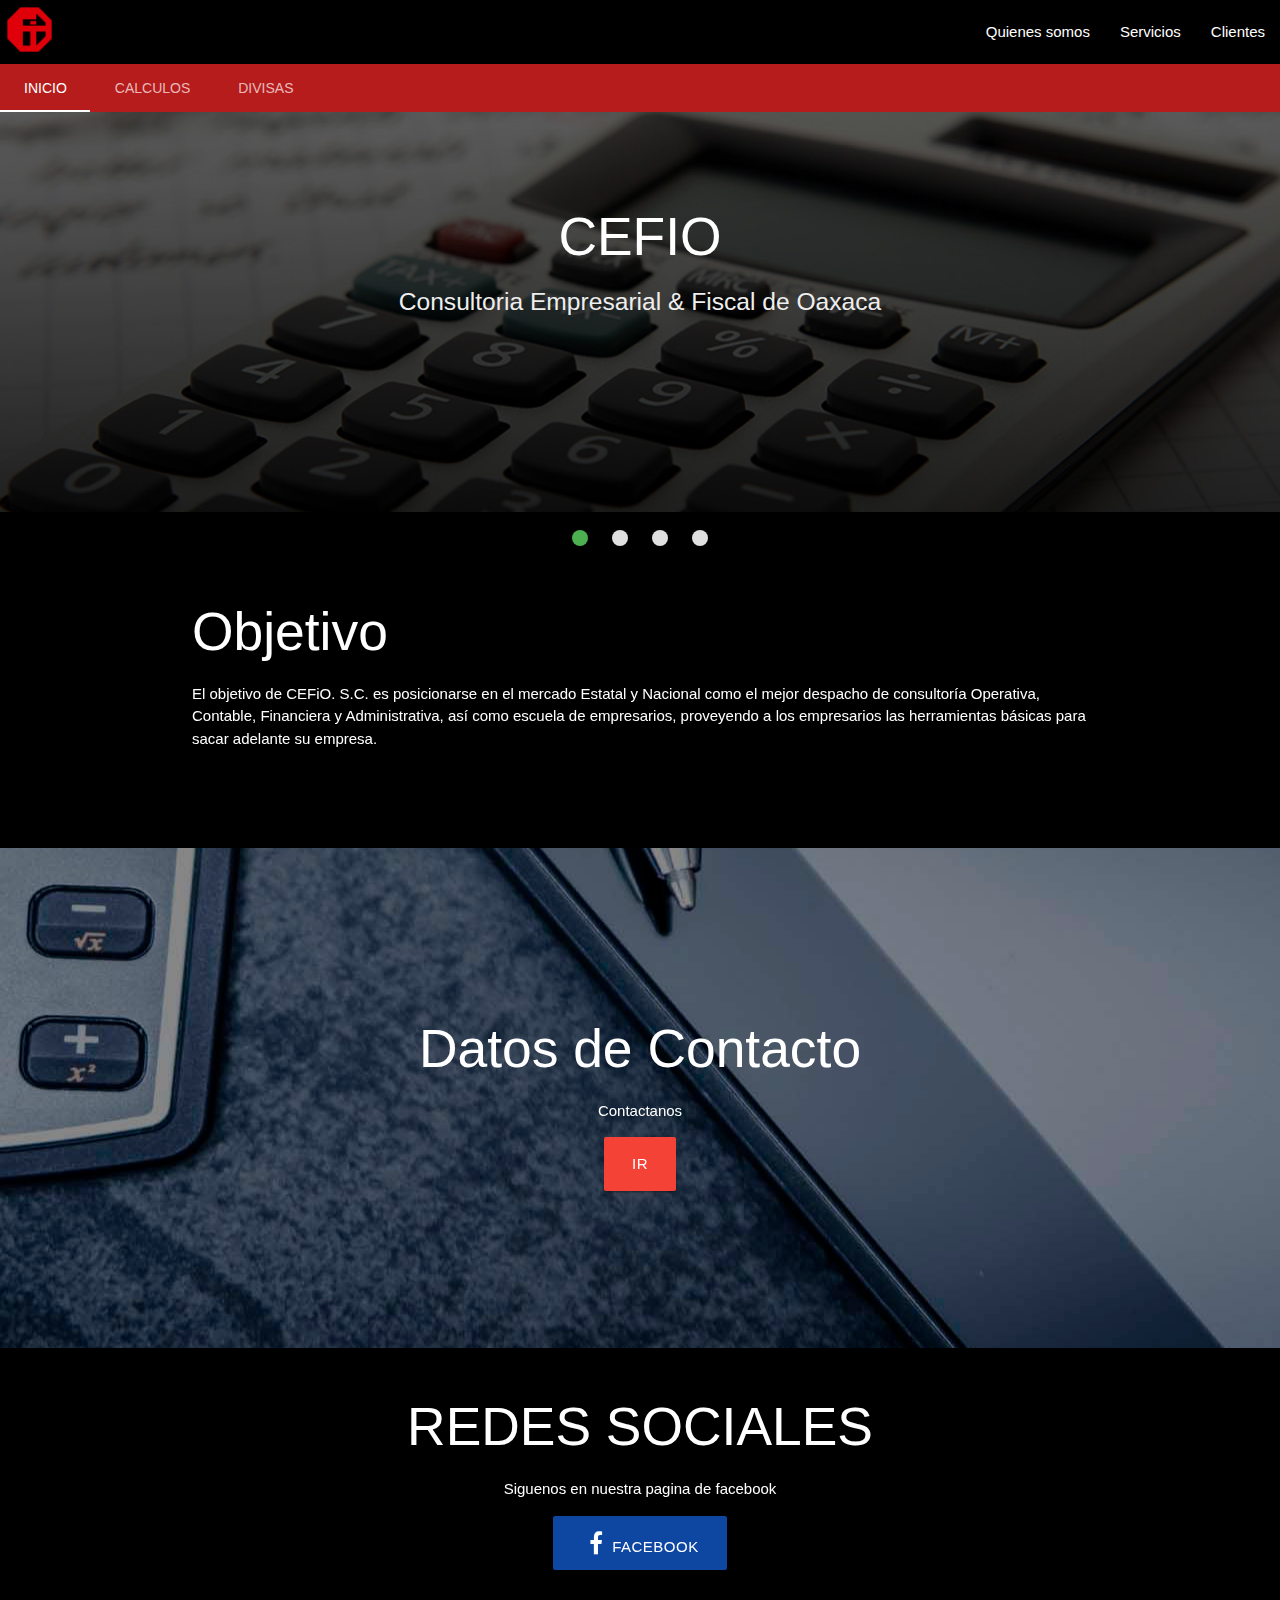
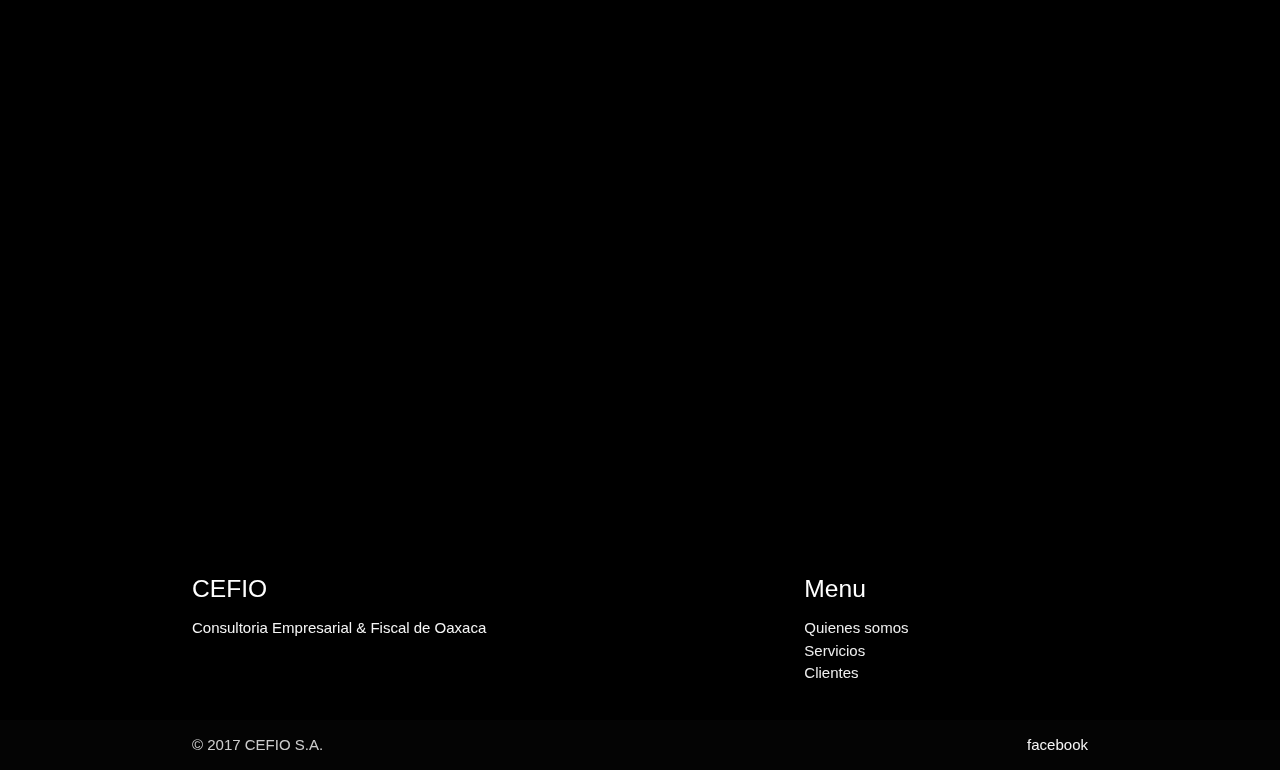
<file: index.html>
<!DOCTYPE html>
  <html>
    <head>
      <!--Import Google Icon Font-->
      <link href="https://fonts.googleapis.com/icon?family=Material+Icons" rel="stylesheet">
      <link href="https://stackpath.bootstrapcdn.com/font-awesome/4.7.0/css/font-awesome.min.css" rel="stylesheet" integrity="sha384-wvfXpqpZZVQGK6TAh5PVlGOfQNHSoD2xbE+QkPxCAFlNEevoEH3Sl0sibVcOQVnN" crossorigin="anonymous">
      <!-- Compiled and minified CSS -->
      <link rel="stylesheet" href="https://cdnjs.cloudflare.com/ajax/libs/materialize/1.0.0/css/materialize.min.css">
      <link type="text/css" rel="stylesheet" href="css/Style.css"  media="screen,projection"/>
      <!--Let browser know website is optimized for mobile-->
      <meta name="viewport" content="width=device-width, initial-scale=1.0"/>
      <link rel="shortcut icon" href="img/logo.png" />
      <title>CEFIO-Inicio</title>
    </head>

    <body>
            <nav class="nav-extended">
                    <div class="nav-wrapper black">
                      
                      <a href="index.html" class="brand-logo"><img src="img/logo.png" width="59px" alt="logo"></a>
                      <a href="#" data-target="mobile-demo" class="sidenav-trigger"><i class="material-icons">menu</i></a>
                      <ul id="nav-mobile" class="right hide-on-med-and-down navegacion">
                        <li><a href="quinesomos.html">Quienes somos</a></li>
                        <li><a href="servicios.html">Servicios</a></li>
                        <li><a href="clientes.html">Clientes</a></li>
                      </ul>
                    </div>
                    <div class="nav-content red darken-4">
                      <ul class="tabs tabs-transparent">
                        <li class="tab"><a class="active" href="#test1">Inicio</a></li>
                        <li class="tab"><a href="#test2">Calculos</a></li>
                        <li class="tab"><a href="#test3">Divisas</a></li>
                      </ul>
                    </div>
                  </nav>
                
                  <ul class="sidenav grey darken-4" id="mobile-demo">
                      <li>
                         <h2 class="center red-text"><a href="index.html" class="red-text">CEFIO</a></h2>
                      </li>
                      <li><a href="quinesomos.html" class="white-text">Quienes somos</a></li>
                      <li><a href="servicios.html" class="white-text">Servicios</a></li>
                      <li><a href="clientes.html" class="white-text">Clientes</a></li>
                    </ul>
                
                  <div id="test1" class="col s12">
                        <div class="slider black">
                                <ul class="slides">
                                  <li>
                                    <img src="img/1.jpg">
                                    <div class="caption center-align">
                                      <h2>CEFIO</h3>
                                      <h5 class="light grey-text text-lighten-3">Consultoria Empresarial & Fiscal de Oaxaca</h5>
                                    </div>
                                  </li>
                                  <li>
                                    <img src="img/2.jpg"> <!-- random image -->
                                    <div class="caption left-align">
                                        <h2>CEFIO</h3>
                                        <h5 class="light grey-text text-lighten-3">Consultoria Empresarial & Fiscal de Oaxaca</h5>
                                    </div>
                                  </li>
                                  <li>
                                    <img src="img/3.jpg"> <!-- random image -->
                                    <div class="caption right-align">
                                        <h2>CEFIO</h3>
                                        <h5 class="light grey-text text-lighten-3">Consultoria Empresarial & Fiscal de Oaxaca</h5>
                                    </div>
                                  </li>
                                  <li>
                                    <img src="img/4.jpg"> <!-- random image -->
                                    <div class="caption center-align">
                                        <h2>CEFIO</h3>
                                        <h5 class="light grey-text text-lighten-3">Consultoria Empresarial & Fiscal de Oaxaca</h5>
                                    </div>
                                  </li>
                                </ul>
                          </div>
                          
                          
                            <div class="col s12 black section">
                              <div class="container">
                                <h2 class="white-text c">Objetivo</h2>
                                <p class="white-text ">El objetivo de CEFiO. S.C. es posicionarse en el mercado Estatal y Nacional como el mejor despacho de consultoría Operativa, Contable, Financiera y Administrativa, así como escuela de empresarios, proveyendo a los empresarios las herramientas básicas para sacar adelante su empresa.</p>
                              </div>
                              <br>
                              <br>
                              <br>
                            </div>
                            
                            <div class="col s12">
                                <div class="parallax-container center valign-wrapper">
                                    <div class="container">
                                      <div class="row">
                                        <div class="col s12 white-text">
                                          <h2 class="teal-text white-text lighten-2">Datos de Contacto</h2>
                                          <p>Contactanos</p>
                                          <a href="quinesomos.html" class="waves-effect waves-light btn-large red">IR</a>
                                        </div>
                                      </div>
                                    </div>
                                    
                                    <div class="parallax">
                                      <img src="img/quienes-somos.jpg">
                                    </div>
                                  
                                  </div>                                 
                            </div>

                            <div class="col s12 black section center">
                                <div class="container">
                                  <h2 class="white-text center-align">REDES SOCIALES</h2>
                                  <p class="white-text center-align">Siguenos en nuestra pagina de facebook</p>
                                  <a href="https://www.facebook.com/profile.php?id=100010576951744" class="waves-effect waves-light btn-large blue darken-4"><i class="fa fa-facebook fa-fw"></i>facebook</a>
                                </div>
                                <br>
                                <br>
                                <br>
                              </div>
                          
                          <div class="col s12 black section center">
                              <iframe src="https://www.google.com/maps/embed?pb=!1m18!1m12!1m3!1d3813.5830166415776!2d-96.75266516212041!3d17.093037388118756!2m3!1f0!2f0!3f0!3m2!1i1024!2i768!4f13.1!3m3!1m2!1s0x0%3A0xe1a7b3eb65022251!2sCONSULTORIA+EMPRESARIAL+%26+FISCAL+DE+OAXACA!5e0!3m2!1ses-419!2smx!4v1540337263713" width="100%" height="450" frameborder="0" style="border:0" allowfullscreen></iframe>
                            </div>
                            <footer class="page-footer black">
                              <div class="container">
                                <div class="row">
                                  <div class="col l6 s12">
                                    <h5 class="white-text">CEFIO</h5>
                                    <p class="grey-text text-lighten-4">Consultoria Empresarial & Fiscal de Oaxaca</p>
                                  </div>
                                  <div class="col l4 offset-l2 s12">
                                    <h5 class="white-text">Menu</h5>
                                    <ul>
                                      <li><a class="grey-text text-lighten-3" href="quinesomos.html">Quienes somos</a></li>
                                      <li><a class="grey-text text-lighten-3" href="servicios.html">Servicios</a></li>
                                      <li><a class="grey-text text-lighten-3" href="clientes.html">Clientes</a></li>
                                    </ul>
                                  </div>
                                </div>
                              </div>
                              <div class="footer-copyright">
                                <div class="container">
                                © 2017 CEFIO S.A.
                                <a class="grey-text text-lighten-4 right" href="https://www.facebook.com/profile.php?id=100010576951744">facebook</a>
                                </div>
                              </div>
                            </footer>
                        </div>
                  </div>
                  <div id="test2" class="col s12 ">
                      <div class="container">
                          <div class="card">
                              <div class="card-content">
                                  <div class="row noMarginB">
                                    
                                      <div class="col s4">
                                        <br>
                                          <i class="material-icons right">call_received</i>
                                      </div>
                                        <div class="input-field col s6 totall">
                                            <input id="importe" type="number" class="validate">
                                            <label for="importe">Importe</label>
                                          </div>
                                          <div class="col s2 marg">
                                              <a id="abajo" class="btn-floating pulse waves-effect waves-light red"><i class="material-icons">arrow_drop_down</i></a>
                                          </div>
                                       
                                  </div>
                                  <div class="row noMarginB">
                                      
                                        <div class="col s4">
                                          <h6 class="right-align">I.V.A:</h6>
                                        </div>
                                          <div class="col s6">
                                              <h6 id="iva" class="left-align">------------</h6>
                                          </div>
                                        
                                    </div>
                                    <div class="row noMarginB">
                                        
                                          <div class="col s4">
                                            <h6 class="right-align">Subtotal:</h6>
                                          </div>
                                            <div class="col s6">
                                                <h6 id="subtotal" class="left-align">------------</h6>
                                            </div>
                                           
                                      </div>
                                      <div class="row noMarginB">
                                          
                                            <div class="col s4">
                                              <h6 class="right-align">Ret. I.V.A:</h6>
                                            </div>
                                              <div class="col s6">
                                                  <h6 id="retiva" class="left-align">------------</h6>
                                              </div>
                                             
                                        </div>
                                        <div class="row noMarginB">
                                            
                                              <div class="col s4">
                                                <h6 class="right-align">Ret. I.S.R:</h6>
                                              </div>
                                                <div class="col s6">
                                                    <h6 id="retisr" class="left-align">------------</h6>
                                                </div>
                                               
                                          </div>
                                        <div class="row noMarginB">
                                            
                                              <div class="col s4">
                                                <br>
                                                  <i class="material-icons right">call_made</i>
                                              </div>
                                                <div class="input-field col s6 totall">
                                                    <input id="total" type="number" class="validate">
                                                    <label for="total">Total</label>
                                                  </div>
                                                  <div class="col s2 marg">
                                                      <a id="arriba" class="btn-floating btn waves-effect waves-light pulse red"><i class="material-icons">arrow_drop_up</i></a>
                                                  </div>
                                             
                                          </div>
                              </div>
                              
                            </div>
                      </div>
                  </div>
                  <div id="test3" class="col s12">
                    <div class="container">
                        <ul class="collapsible">
                            <li>
                              <div class="collapsible-header"><i class="material-icons">account_balance</i>Precio Monedas</div>
                              <div class="collapsible-body">
                                  <div class="divisasTabla">
                                      <div>
                                        <span></span>
                                        <h5 class="center-align">Dolar Estadounidense</h5>
                                      </div>
                                      <script type="text/javascript" src="https://w.fxexchangerate.com/converter.php?fm=USD&ft=MXN,&lg=en&am=1&ty=2"></script>
                                      <div>
                                          <span></span>
                                          <h5 class="center-align">Euro</h5>
                                        </div>
                                      <script type="text/javascript" src="https://w.fxexchangerate.com/converter.php?fm=EUR&ft=MXN,&lg=en&am=1&ty=2"></script>
                                      <div>
                                          <span></span>
                                          <h5 class="center-align">Dolar Canadiense</h5>
                                        </div>
                                      <script type="text/javascript" src="https://w.fxexchangerate.com/converter.php?fm=CAD&ft=MXN,&lg=en&am=1&ty=2"></script>
                                    </div>
                              </div>
                            </li>
                            <li>
                              <div class="collapsible-header"><i class="material-icons">monetization_on</i>Convertidor</div>
                              <div class="collapsible-body">
                                <iframe id="widgetMataf" src="https://www.mataf.net/es/widget/converter-USD-MXN?a=1&amp;back=ffffff&amp;bc=8a2525&amp;btc=ffffff" style="border: none; overflow:hidden; background-color: transparent; height: 260px; width: 100%"></iframe>                               </div>
                            </li>
                          </ul>
                      
                    </div>
                  </div>
                  
                  
                  
        
      <!-- Compiled and minified JavaScript -->
      <script src="https://cdnjs.cloudflare.com/ajax/libs/materialize/1.0.0/js/materialize.min.js"></script>
      <script src="https://code.jquery.com/jquery-3.3.1.min.js" integrity="sha256-FgpCb/KJQlLNfOu91ta32o/NMZxltwRo8QtmkMRdAu8=" crossorigin="anonymous"></script>      
      <script src="js/funcion.js"></script>
    </body>
  </html>
</file>
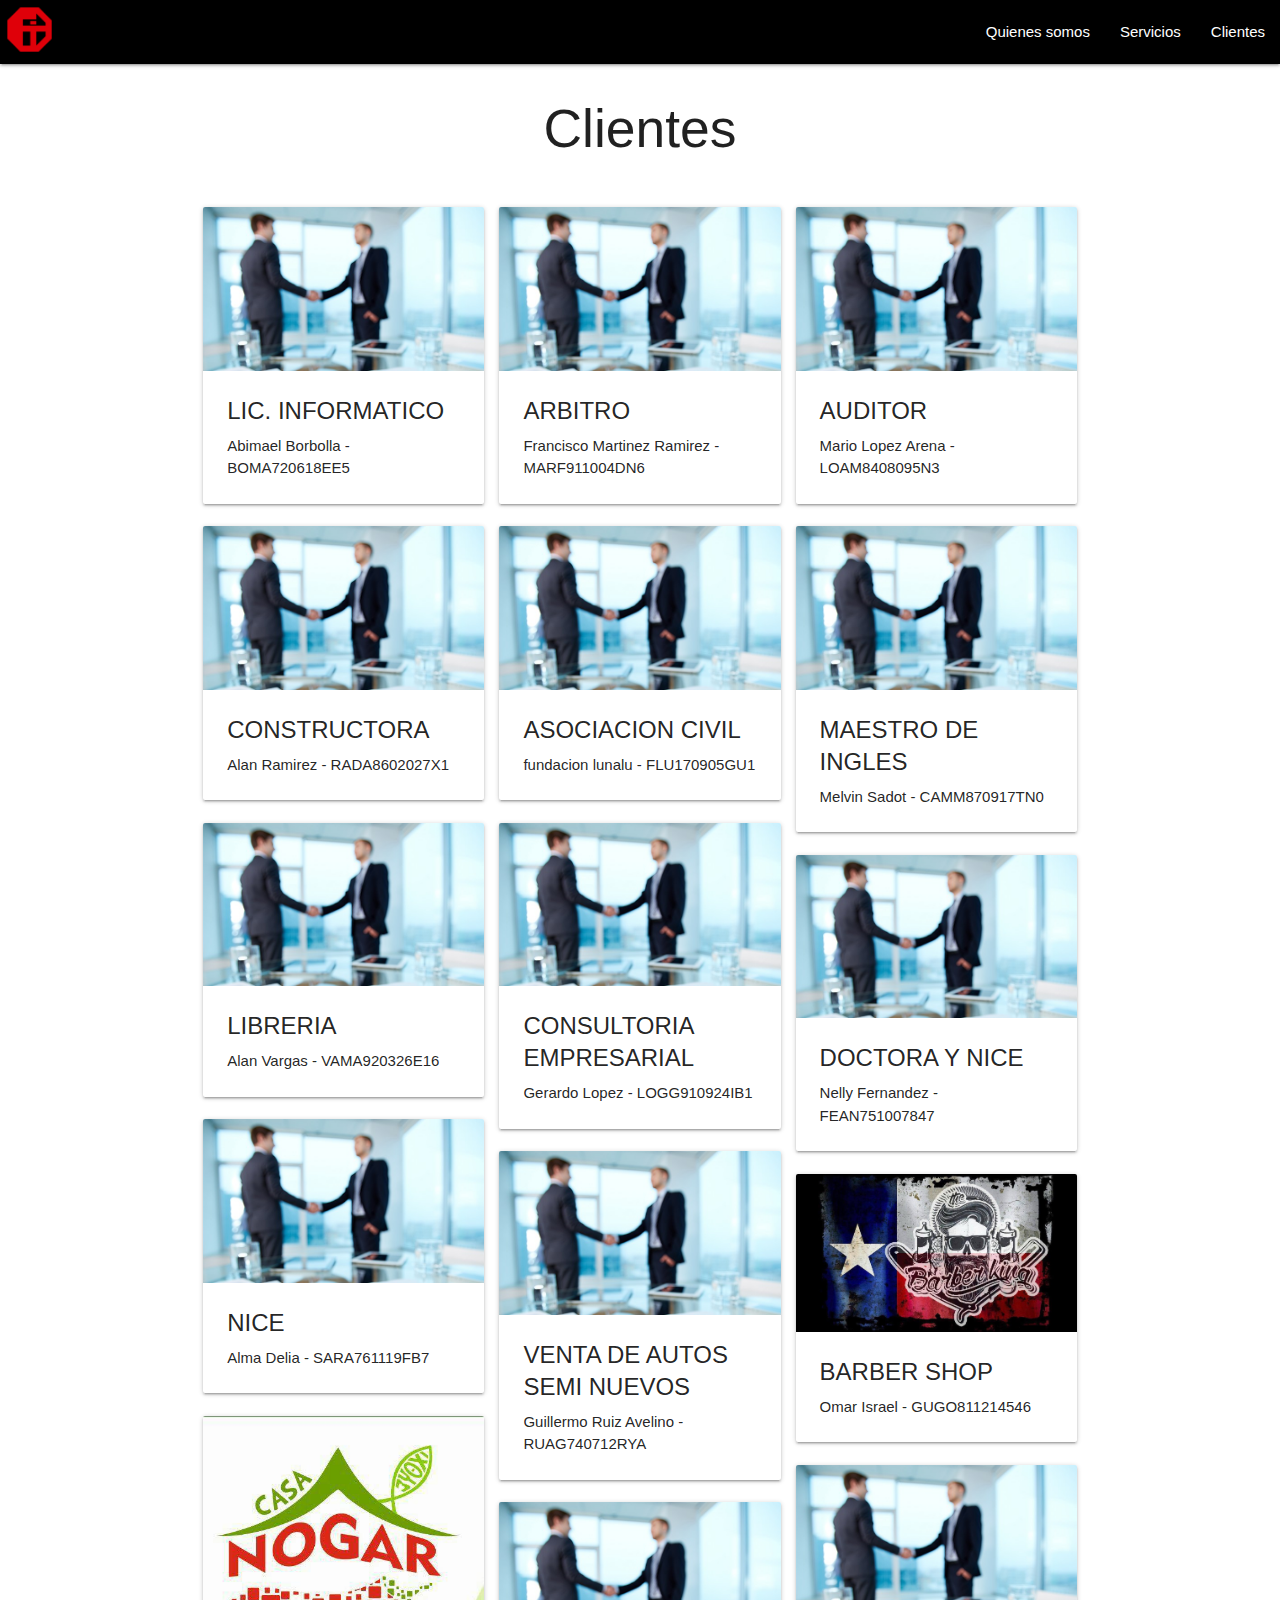
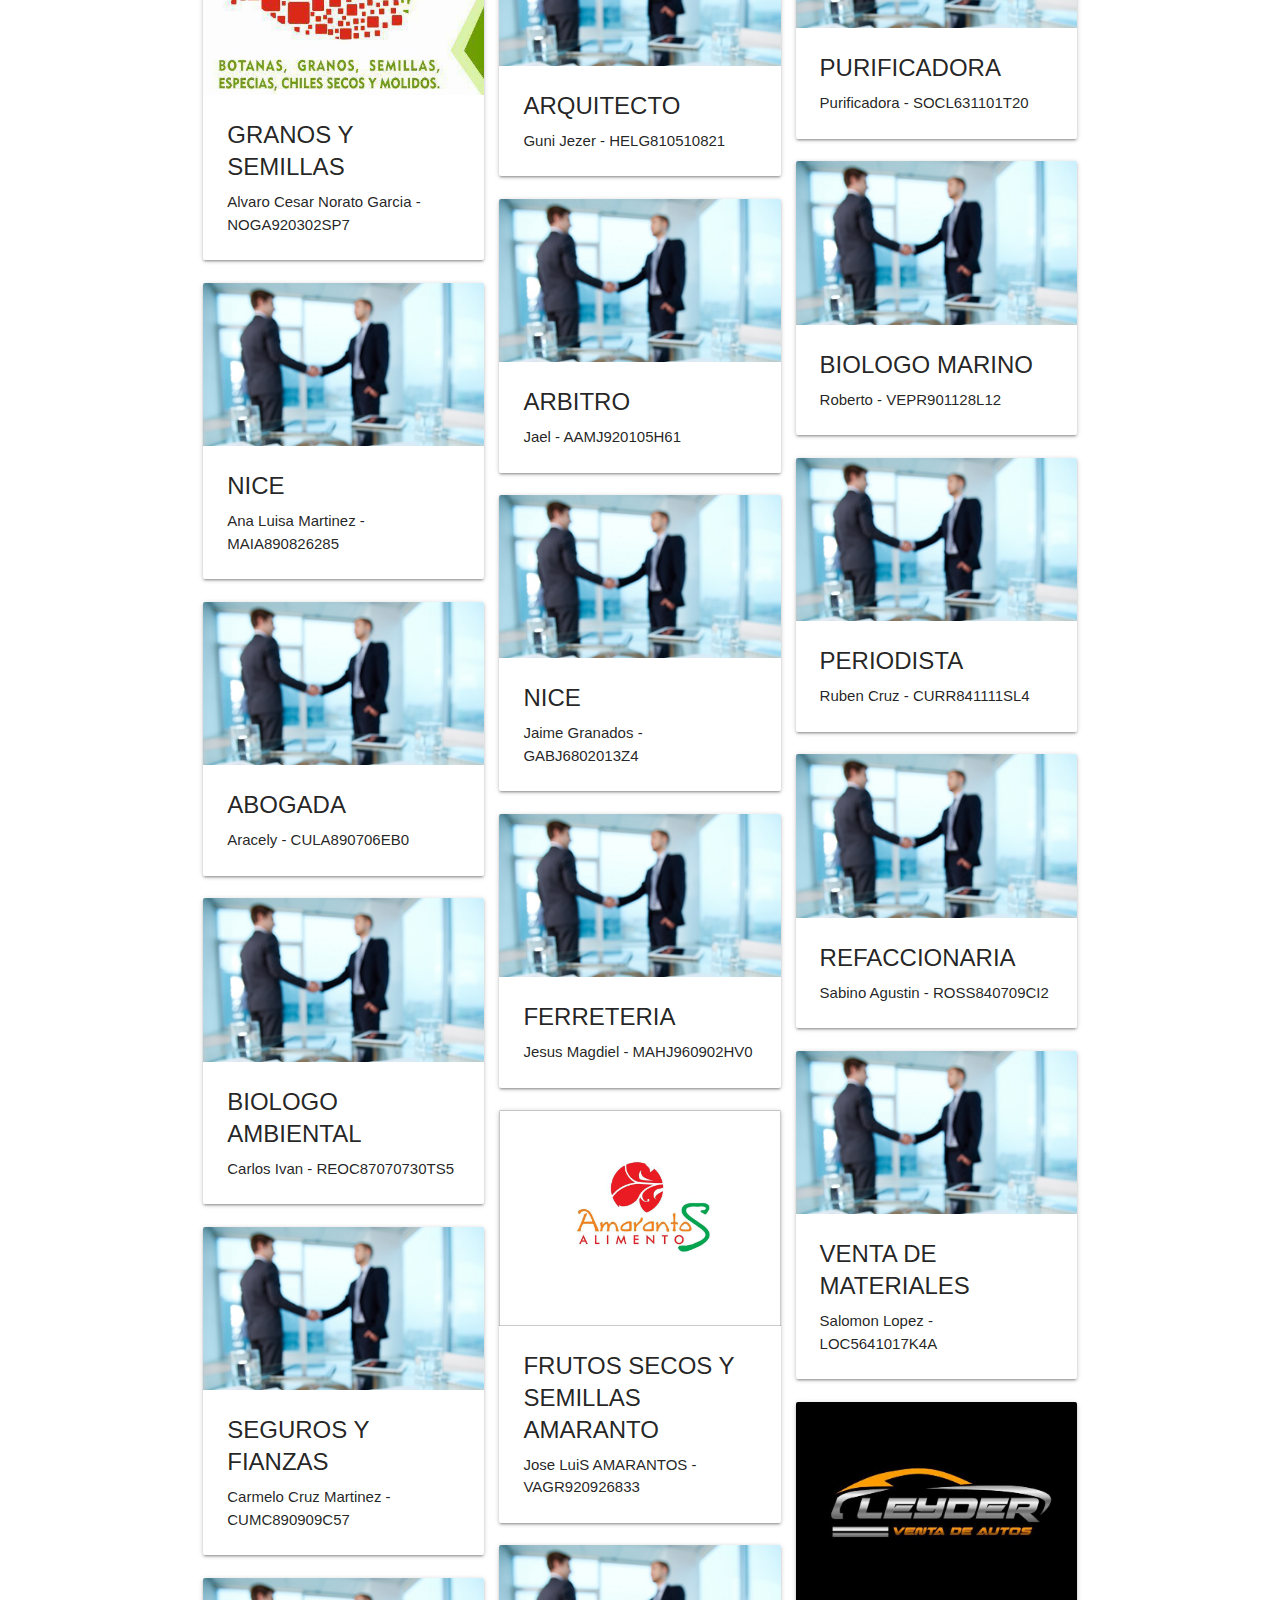
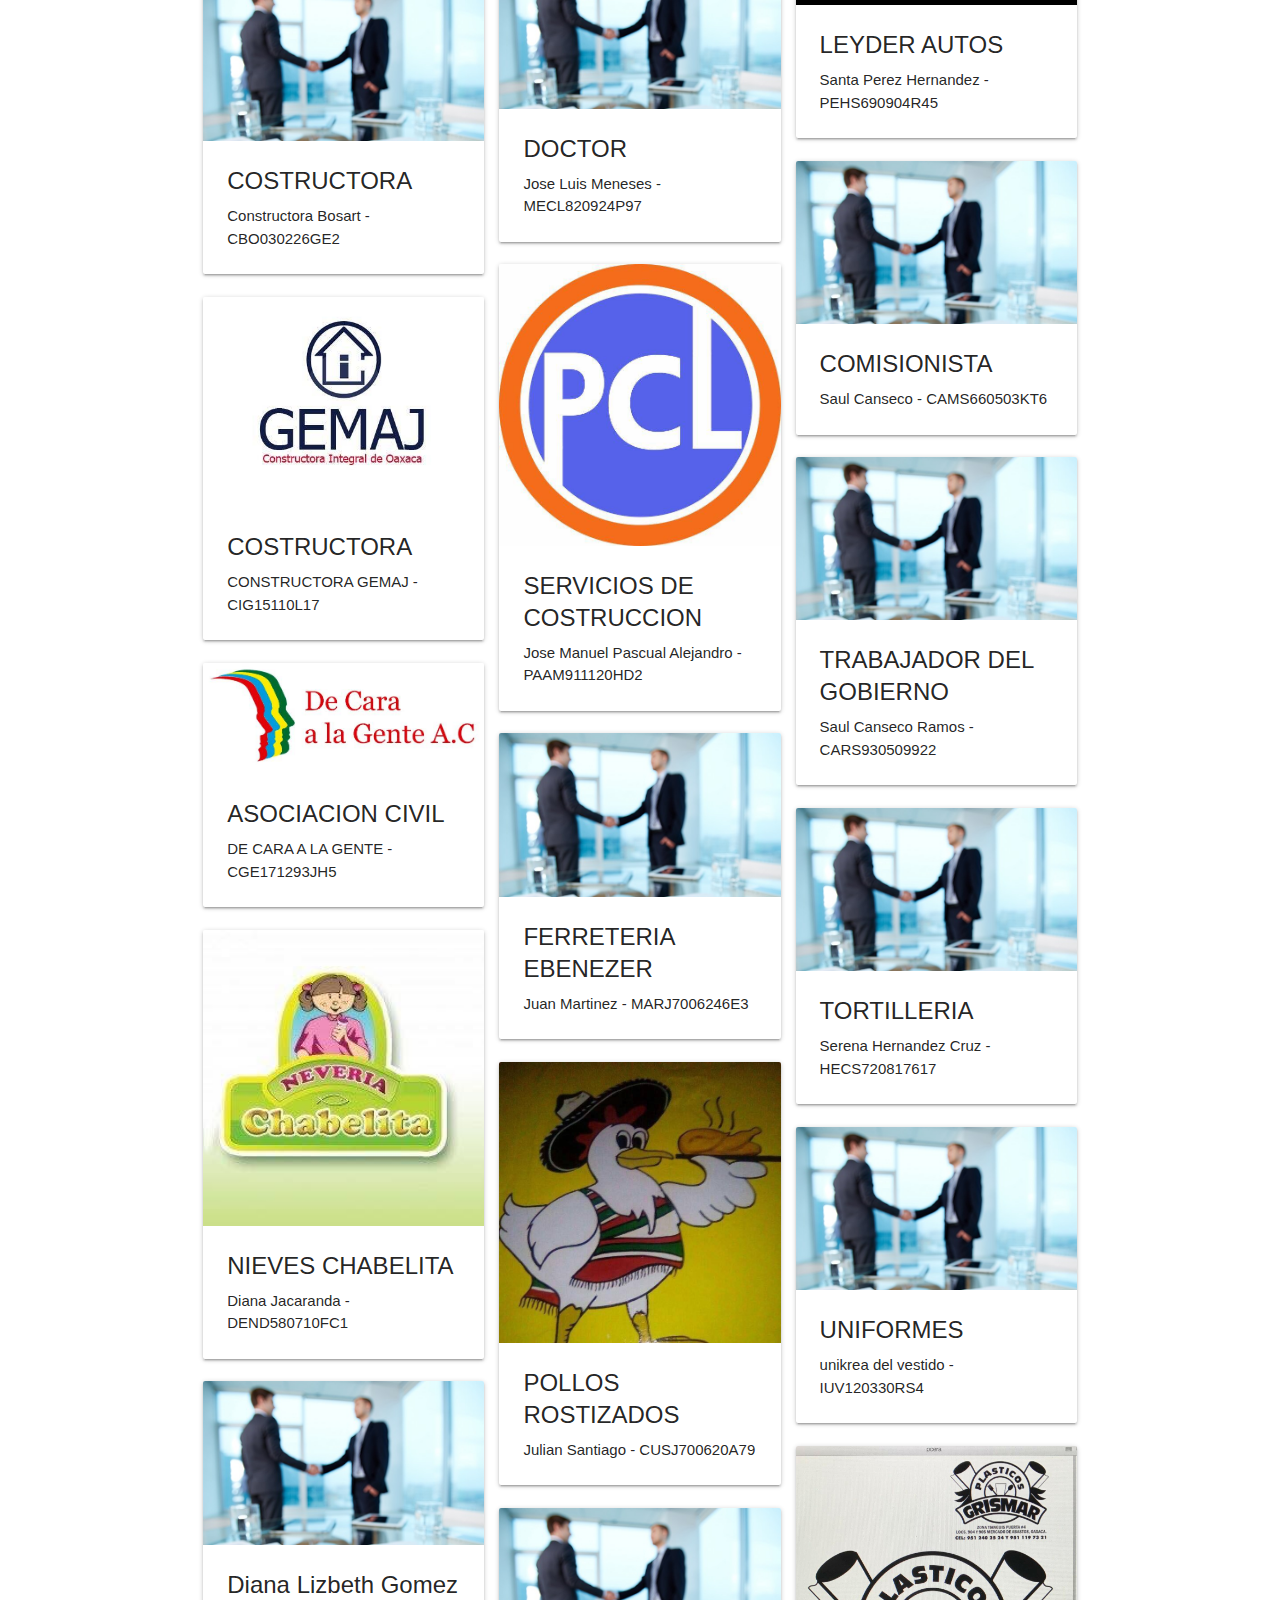
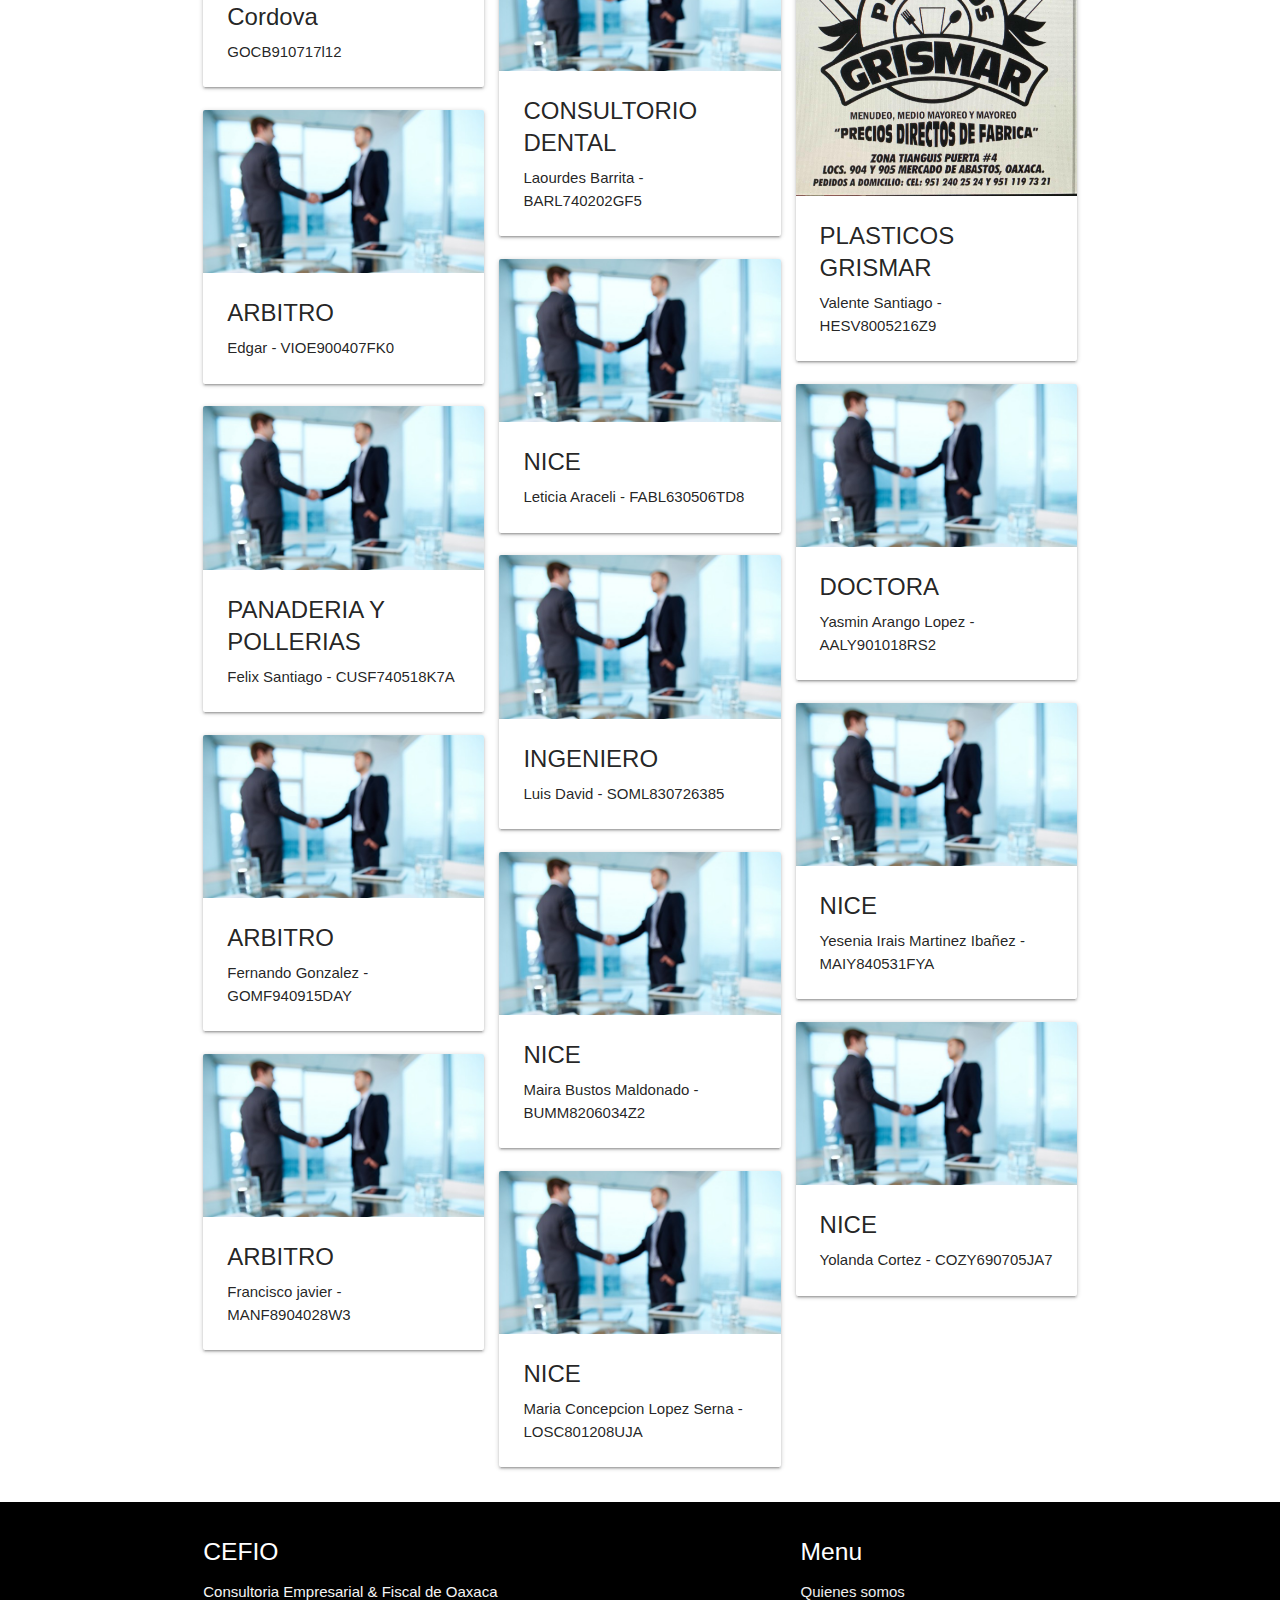
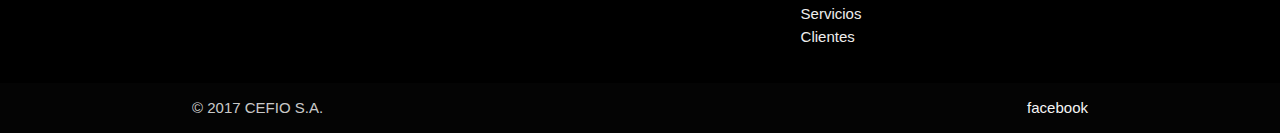
<file: clientes.html>
<!DOCTYPE html>
<html lang="en">
<head>
    <!--Import Google Icon Font-->
    <link href="https://fonts.googleapis.com/icon?family=Material+Icons" rel="stylesheet">
    <!-- Compiled and minified CSS -->
    <link rel="stylesheet" href="https://cdnjs.cloudflare.com/ajax/libs/materialize/1.0.0/css/materialize.min.css">
    <link type="text/css" rel="stylesheet" href="css/Style.css"  media="screen,projection"/>
    <!--Let browser know website is optimized for mobile-->
    <meta name="viewport" content="width=device-width, initial-scale=1.0"/>
    <link rel="shortcut icon" href="img/logo.png" />
    <title>CEFIO-Clientes</title>
</head>
<body>
    <nav class="nav-extended">
                    <div class="nav-wrapper black">
                      <a href="index.html" class="brand-logo"><img src="img/logo.png" width="59px" alt="logo"></a>
                      <a href="#" data-target="mobile-demo" class="sidenav-trigger"><i class="material-icons">menu</i></a>
                      <ul id="nav-mobile" class="right hide-on-med-and-down navegacion">
                        <li><a href="quinesomos.html">Quienes somos</a></li>
                        <li><a href="servicios.html">Servicios</a></li>
                        <li><a href="clientes.html">Clientes</a></li>
                      </ul>
                    </div>
        </nav>
        <ul class="sidenav grey darken-4" id="mobile-demo">
            <li>
               <h2 class="center red-text"><a href="index.html" class="red-text">CEFIO</a></h2>
            </li>
            <li><a href="quinesomos.html" class="white-text">Quienes somos</a></li>
            <li><a href="servicios.html" class="white-text">Servicios</a></li>
            <li><a href="clientes.html" class="white-text">Clientes</a></li>
          </ul>
    <div class="container">
      <div class="row">
        <div class="col s12">
          <h2 class='text-center'>Clientes</h2>
        </div>
      </div>
      <div class="row">
        <div class="col s12 cards-container">
            <div class="">
                <div class="card"><div class="card-image"><img src="img/icons/empresa.jpg" alt=""></div>
                <div class="card-content"><span class="card-title">LIC. INFORMATICO</span>
                <p>Abimael Borbolla - BOMA720618EE5</p>
              </div>                                 </div>                               </div>
              <div class="">
                <div class="card"><div class="card-image"><img src="img/icons/empresa.jpg" alt=""></div>
                <div class="card-content"><span class="card-title">CONSTRUCTORA</span>
                <p>Alan Ramirez - RADA8602027X1</p>
              </div>                                 </div>                               </div>
              <div class="">
                <div class="card"><div class="card-image"><img src="img/icons/empresa.jpg" alt=""></div>
                <div class="card-content"><span class="card-title">LIBRERIA</span>
                <p>Alan Vargas - VAMA920326E16</p>
              </div>                                 </div>                               </div>
              <div class="">
                <div class="card"><div class="card-image"><img src="img/icons/empresa.jpg" alt=""></div>
                <div class="card-content"><span class="card-title">NICE</span>
                <p>Alma Delia  - SARA761119FB7</p>
              </div>                                 </div>                               </div>
              <div class="">
                <div class="card"><div class="card-image"><img src="img/icons/logo1.jpg" alt=""></div>
                <div class="card-content"><span class="card-title">GRANOS Y SEMILLAS</span>
                <p>Alvaro Cesar Norato Garcia - NOGA920302SP7</p>
              </div>                                 </div>                               </div>
              <div class="">
                <div class="card"><div class="card-image"><img src="img/icons/empresa.jpg" alt=""></div>
                <div class="card-content"><span class="card-title">NICE</span>
                <p>Ana Luisa Martinez - MAIA890826285</p>
              </div>                                 </div>                               </div>
              <div class="">
                <div class="card"><div class="card-image"><img src="img/icons/empresa.jpg" alt=""></div>
                <div class="card-content"><span class="card-title">ABOGADA</span>
                <p>Aracely - CULA890706EB0</p>
              </div>                                 </div>                               </div>
              <div class="">
                <div class="card"><div class="card-image"><img src="img/icons/empresa.jpg" alt=""></div>
                <div class="card-content"><span class="card-title">BIOLOGO AMBIENTAL</span>
                <p>Carlos Ivan - REOC87070730TS5</p>
              </div>                                 </div>                               </div>
              <div class="">
                <div class="card"><div class="card-image"><img src="img/icons/empresa.jpg" alt=""></div>
                <div class="card-content"><span class="card-title">SEGUROS Y FIANZAS</span>
                <p>Carmelo Cruz Martinez - CUMC890909C57</p>
              </div>                                 </div>                               </div>
              <div class="">
                <div class="card"><div class="card-image"><img src="img/icons/empresa.jpg" alt=""></div>
                <div class="card-content"><span class="card-title">COSTRUCTORA</span>
                <p>Constructora Bosart - CBO030226GE2</p>
              </div>                                 </div>                               </div>
              <div class="">
                <div class="card"><div class="card-image"><img src="img/icons/logo5.jpg" alt=""></div>
                <div class="card-content"><span class="card-title">COSTRUCTORA</span>
                <p>CONSTRUCTORA GEMAJ - CIG15110L17</p>
              </div>                                 </div>                               </div>
              <div class="">
                <div class="card"><div class="card-image"><img src="img/icons/logo4.jpg" alt=""></div>
                <div class="card-content"><span class="card-title">ASOCIACION CIVIL</span>
                <p>DE CARA A LA GENTE  - CGE171293JH5</p>
              </div>                                 </div>                               </div>
              <div class="">
                <div class="card"><div class="card-image"><img src="img/icons/logo6.jpg" alt=""></div>
                <div class="card-content"><span class="card-title">NIEVES CHABELITA</span>
                <p>Diana Jacaranda - DEND580710FC1</p>
              </div>                                 </div>                               </div>
              <div class="">
                <div class="card"><div class="card-image"><img src="img/icons/empresa.jpg" alt=""></div>
                <div class="card-content"><span class="card-title">Diana Lizbeth Gomez Cordova</span>
                <p>GOCB910717l12</p>
              </div>                                 </div>                               </div>
              <div class="">
                <div class="card"><div class="card-image"><img src="img/icons/empresa.jpg" alt=""></div>
                <div class="card-content"><span class="card-title">ARBITRO </span>
                <p>Edgar - VIOE900407FK0</p>
              </div>                                 </div>                               </div>
              <div class="">
                <div class="card"><div class="card-image"><img src="img/icons/empresa.jpg" alt=""></div>
                <div class="card-content"><span class="card-title">PANADERIA Y POLLERIAS</span>
                <p>Felix Santiago - CUSF740518K7A</p>
              </div>                                 </div>                               </div>
              <div class="">
                <div class="card"><div class="card-image"><img src="img/icons/empresa.jpg" alt=""></div>
                <div class="card-content"><span class="card-title">ARBITRO </span>
                <p>Fernando Gonzalez - GOMF940915DAY</p>
              </div>                                 </div>                               </div>
              <div class="">
                <div class="card"><div class="card-image"><img src="img/icons/empresa.jpg" alt=""></div>
                <div class="card-content"><span class="card-title">ARBITRO </span>
                <p>Francisco javier - MANF8904028W3</p>
              </div>                                 </div>                               </div>
              <div class="">
                <div class="card"><div class="card-image"><img src="img/icons/empresa.jpg" alt=""></div>
                <div class="card-content"><span class="card-title">ARBITRO </span>
                <p>Francisco Martinez Ramirez - MARF911004DN6</p>
              </div>                                 </div>                               </div>
              <div class="">
                <div class="card"><div class="card-image"><img src="img/icons/empresa.jpg" alt=""></div>
                <div class="card-content"><span class="card-title">ASOCIACION CIVIL</span>
                <p>fundacion lunalu - FLU170905GU1</p>
              </div>                                 </div>                               </div>
              <div class="">
                <div class="card"><div class="card-image"><img src="img/icons/empresa.jpg" alt=""></div>
                <div class="card-content"><span class="card-title">CONSULTORIA EMPRESARIAL</span>
                <p>Gerardo Lopez - LOGG910924IB1</p>
              </div>                                 </div>                               </div>
              <div class="">
                <div class="card"><div class="card-image"><img src="img/icons/empresa.jpg" alt=""></div>
                <div class="card-content"><span class="card-title">VENTA DE AUTOS SEMI NUEVOS</span>
                <p>Guillermo Ruiz Avelino - RUAG740712RYA</p>
              </div>                                 </div>                               </div>
              <div class="">
                <div class="card"><div class="card-image"><img src="img/icons/empresa.jpg" alt=""></div>
                <div class="card-content"><span class="card-title">ARQUITECTO</span>
                <p>Guni Jezer - HELG810510821</p>
              </div>                                 </div>                               </div>
              <div class="">
                <div class="card"><div class="card-image"><img src="img/icons/empresa.jpg" alt=""></div>
                <div class="card-content"><span class="card-title">ARBITRO </span>
                <p>Jael - AAMJ920105H61</p>
              </div>                                 </div>                               </div>
              <div class="">
                <div class="card"><div class="card-image"><img src="img/icons/empresa.jpg" alt=""></div>
                <div class="card-content"><span class="card-title">NICE</span>
                <p>Jaime Granados - GABJ6802013Z4</p>
              </div>                                 </div>                               </div>
              <div class="">
                <div class="card"><div class="card-image"><img src="img/icons/empresa.jpg" alt=""></div>
                <div class="card-content"><span class="card-title">FERRETERIA</span>
                <p>Jesus Magdiel - MAHJ960902HV0</p>
              </div>                                 </div>                               </div>
              <div class="">
                <div class="card"><div class="card-image"><img src="img/icons/logo3.jpg" alt=""></div>
                <div class="card-content"><span class="card-title">FRUTOS SECOS  Y SEMILLAS AMARANTO</span>
                <p>Jose LuiS AMARANTOS - VAGR920926833</p>
              </div>                                 </div>                               </div>
              <div class="">
                <div class="card"><div class="card-image"><img src="img/icons/empresa.jpg" alt=""></div>
                <div class="card-content"><span class="card-title">DOCTOR </span>
                <p>Jose Luis Meneses - MECL820924P97</p>
              </div>                                 </div>                               </div>
              <div class="">
                <div class="card"><div class="card-image"><img src="img/icons/logo2.jpg" alt=""></div>
                <div class="card-content"><span class="card-title">SERVICIOS DE COSTRUCCION</span>
                <p>Jose Manuel Pascual Alejandro - PAAM911120HD2</p>
              </div>                                 </div>                               </div>
              <div class="">
                <div class="card"><div class="card-image"><img src="img/icons/empresa.jpg" alt=""></div>
                <div class="card-content"><span class="card-title">FERRETERIA EBENEZER</span>
                <p>Juan Martinez - MARJ7006246E3</p>
              </div>                                 </div>                               </div>
              <div class="">
                <div class="card"><div class="card-image"><img src="img/icons/logo7.jpg" alt=""></div>
                <div class="card-content"><span class="card-title">POLLOS ROSTIZADOS</span>
                <p>Julian Santiago - CUSJ700620A79</p>
              </div>                                 </div>                               </div>
              <div class="">
                <div class="card"><div class="card-image"><img src="img/icons/empresa.jpg" alt=""></div>
                <div class="card-content"><span class="card-title">CONSULTORIO DENTAL</span>
                <p>Laourdes Barrita - BARL740202GF5</p>
              </div>                                 </div>                               </div>
              <div class="">
                <div class="card"><div class="card-image"><img src="img/icons/empresa.jpg" alt=""></div>
                <div class="card-content"><span class="card-title">NICE </span>
                <p>Leticia Araceli - FABL630506TD8</p>
              </div>                                 </div>                               </div>
              <div class="">
                <div class="card"><div class="card-image"><img src="img/icons/empresa.jpg" alt=""></div>
                <div class="card-content"><span class="card-title">INGENIERO</span>
                <p>Luis David - SOML830726385</p>
              </div>                                 </div>                               </div>
              <div class="">
                <div class="card"><div class="card-image"><img src="img/icons/empresa.jpg" alt=""></div>
                <div class="card-content"><span class="card-title">NICE </span>
                <p>Maira Bustos Maldonado - BUMM8206034Z2</p>
              </div>                                 </div>                               </div>
              <div class="">
                <div class="card"><div class="card-image"><img src="img/icons/empresa.jpg" alt=""></div>
                <div class="card-content"><span class="card-title">NICE </span>
                <p>Maria Concepcion Lopez Serna - LOSC801208UJA</p>
              </div>                                 </div>                               </div>
              <div class="">
                <div class="card"><div class="card-image"><img src="img/icons/empresa.jpg" alt=""></div>
                <div class="card-content"><span class="card-title">AUDITOR</span>
                <p>Mario Lopez Arena - LOAM8408095N3</p>
              </div>                                 </div>                               </div>
              <div class="">
                <div class="card"><div class="card-image"><img src="img/icons/empresa.jpg" alt=""></div>
                <div class="card-content"><span class="card-title">MAESTRO DE INGLES</span>
                <p>Melvin Sadot - CAMM870917TN0</p>
              </div>                                 </div>                               </div>
              <div class="">
                <div class="card"><div class="card-image"><img src="img/icons/empresa.jpg" alt=""></div>
                <div class="card-content"><span class="card-title">DOCTORA Y NICE</span>
                <p>Nelly Fernandez - FEAN751007847</p>
              </div>                                 </div>                               </div>
              <div class="">
                <div class="card"><div class="card-image"><img src="img/icons/logo9.jpg" alt=""></div>
                <div class="card-content"><span class="card-title">BARBER SHOP</span>
                <p>Omar Israel - GUGO811214546</p>
              </div>                                 </div>                               </div>
              <div class="">
                <div class="card"><div class="card-image"><img src="img/icons/empresa.jpg" alt=""></div>
                <div class="card-content"><span class="card-title">PURIFICADORA</span>
                <p>Purificadora - SOCL631101T20</p>
              </div>                                 </div>                               </div>
              <div class="">
                <div class="card"><div class="card-image"><img src="img/icons/empresa.jpg" alt=""></div>
                <div class="card-content"><span class="card-title">BIOLOGO MARINO</span>
                <p>Roberto - VEPR901128L12</p>
              </div>                                 </div>                               </div>
              <div class="">
                <div class="card"><div class="card-image"><img src="img/icons/empresa.jpg" alt=""></div>
                <div class="card-content"><span class="card-title">PERIODISTA</span>
                <p>Ruben Cruz - CURR841111SL4</p>
              </div>                                 </div>                               </div>
              <div class="">
                <div class="card"><div class="card-image"><img src="img/icons/empresa.jpg" alt=""></div>
                <div class="card-content"><span class="card-title">REFACCIONARIA</span>
                <p>Sabino Agustin - ROSS840709CI2</p>
              </div>                                 </div>                               </div>
              <div class="">
                <div class="card"><div class="card-image"><img src="img/icons/empresa.jpg" alt=""></div>
                <div class="card-content"><span class="card-title">VENTA DE MATERIALES</span>
                <p>Salomon Lopez - LOC5641017K4A</p>
              </div>                                 </div>                               </div>
              <div class="">
                <div class="card"><div class="card-image"><img src="img/icons/logo8.jpg" alt=""></div>
                <div class="card-content"><span class="card-title">LEYDER AUTOS</span>
                <p>Santa Perez Hernandez - PEHS690904R45</p>
              </div>                                 </div>                               </div>
              <div class="">
                <div class="card"><div class="card-image"><img src="img/icons/empresa.jpg" alt=""></div>
                <div class="card-content"><span class="card-title">COMISIONISTA</span>
                <p>Saul Canseco - CAMS660503KT6</p>
              </div>                                 </div>                               </div>
              <div class="">
                <div class="card"><div class="card-image"><img src="img/icons/empresa.jpg" alt=""></div>
                <div class="card-content"><span class="card-title">TRABAJADOR DEL GOBIERNO</span>
                <p>Saul Canseco Ramos - CARS930509922</p>
              </div>                                 </div>                               </div>
              <div class="">
                <div class="card"><div class="card-image"><img src="img/icons/empresa.jpg" alt=""></div>
                <div class="card-content"><span class="card-title">TORTILLERIA</span>
                <p>Serena Hernandez Cruz - HECS720817617</p>
              </div>                                 </div>                               </div>
              <div class="">
                <div class="card"><div class="card-image"><img src="img/icons/empresa.jpg" alt=""></div>
                <div class="card-content"><span class="card-title">UNIFORMES </span>
                <p>unikrea del vestido - IUV120330RS4</p>
              </div>                                 </div>                               </div>
              <div class="">
                <div class="card"><div class="card-image"><img src="img/icons/logo10.jpg" alt=""></div>
                <div class="card-content"><span class="card-title">PLASTICOS GRISMAR</span>
                <p>Valente Santiago - HESV8005216Z9</p>
              </div>                                 </div>                               </div>
              <div class="">
                <div class="card"><div class="card-image"><img src="img/icons/empresa.jpg" alt=""></div>
                <div class="card-content"><span class="card-title">DOCTORA </span>
                <p>Yasmin Arango Lopez - AALY901018RS2</p>
              </div>                                 </div>                               </div>
              <div class="">
                <div class="card"><div class="card-image"><img src="img/icons/empresa.jpg" alt=""></div>
                <div class="card-content"><span class="card-title">NICE</span>
                <p>Yesenia  Irais Martinez Ibañez - MAIY840531FYA</p>
              </div>                                 </div>                               </div>
              <div class="">
                <div class="card"><div class="card-image"><img src="img/icons/empresa.jpg" alt=""></div>
                <div class="card-content"><span class="card-title">NICE </span>
                <p>Yolanda Cortez - COZY690705JA7</p>
              </div>                                 </div>                               </div>
           
            </div>   
        </div>
      </div>
      <footer class="page-footer black">
          <div class="container">
            <div class="row">
              <div class="col l6 s12">
                <h5 class="white-text">CEFIO</h5>
                <p class="grey-text text-lighten-4">Consultoria Empresarial & Fiscal de Oaxaca</p>
              </div>
              <div class="col l4 offset-l2 s12">
                <h5 class="white-text">Menu</h5>
                <ul>
                  <li><a class="grey-text text-lighten-3" href="quinesomos.html">Quienes somos</a></li>
                  <li><a class="grey-text text-lighten-3" href="servicios.html">Servicios</a></li>
                  <li><a class="grey-text text-lighten-3" href="clientes.html">Clientes</a></li>
                </ul>
              </div>
            </div>
          </div>
          <div class="footer-copyright">
            <div class="container">
            © 2017 CEFIO S.A.
            <a class="grey-text text-lighten-4 right" href="https://www.facebook.com/profile.php?id=100010576951744">facebook</a>
            </div>
          </div>
        </footer>

    <!-- Compiled and minified JavaScript -->
    <script src="https://cdnjs.cloudflare.com/ajax/libs/materialize/1.0.0/js/materialize.min.js"></script>
      <script src="https://code.jquery.com/jquery-3.3.1.min.js" integrity="sha256-FgpCb/KJQlLNfOu91ta32o/NMZxltwRo8QtmkMRdAu8=" crossorigin="anonymous"></script>      
      <script src="js/funcion.js"></script>
</body>
</html>
</file>
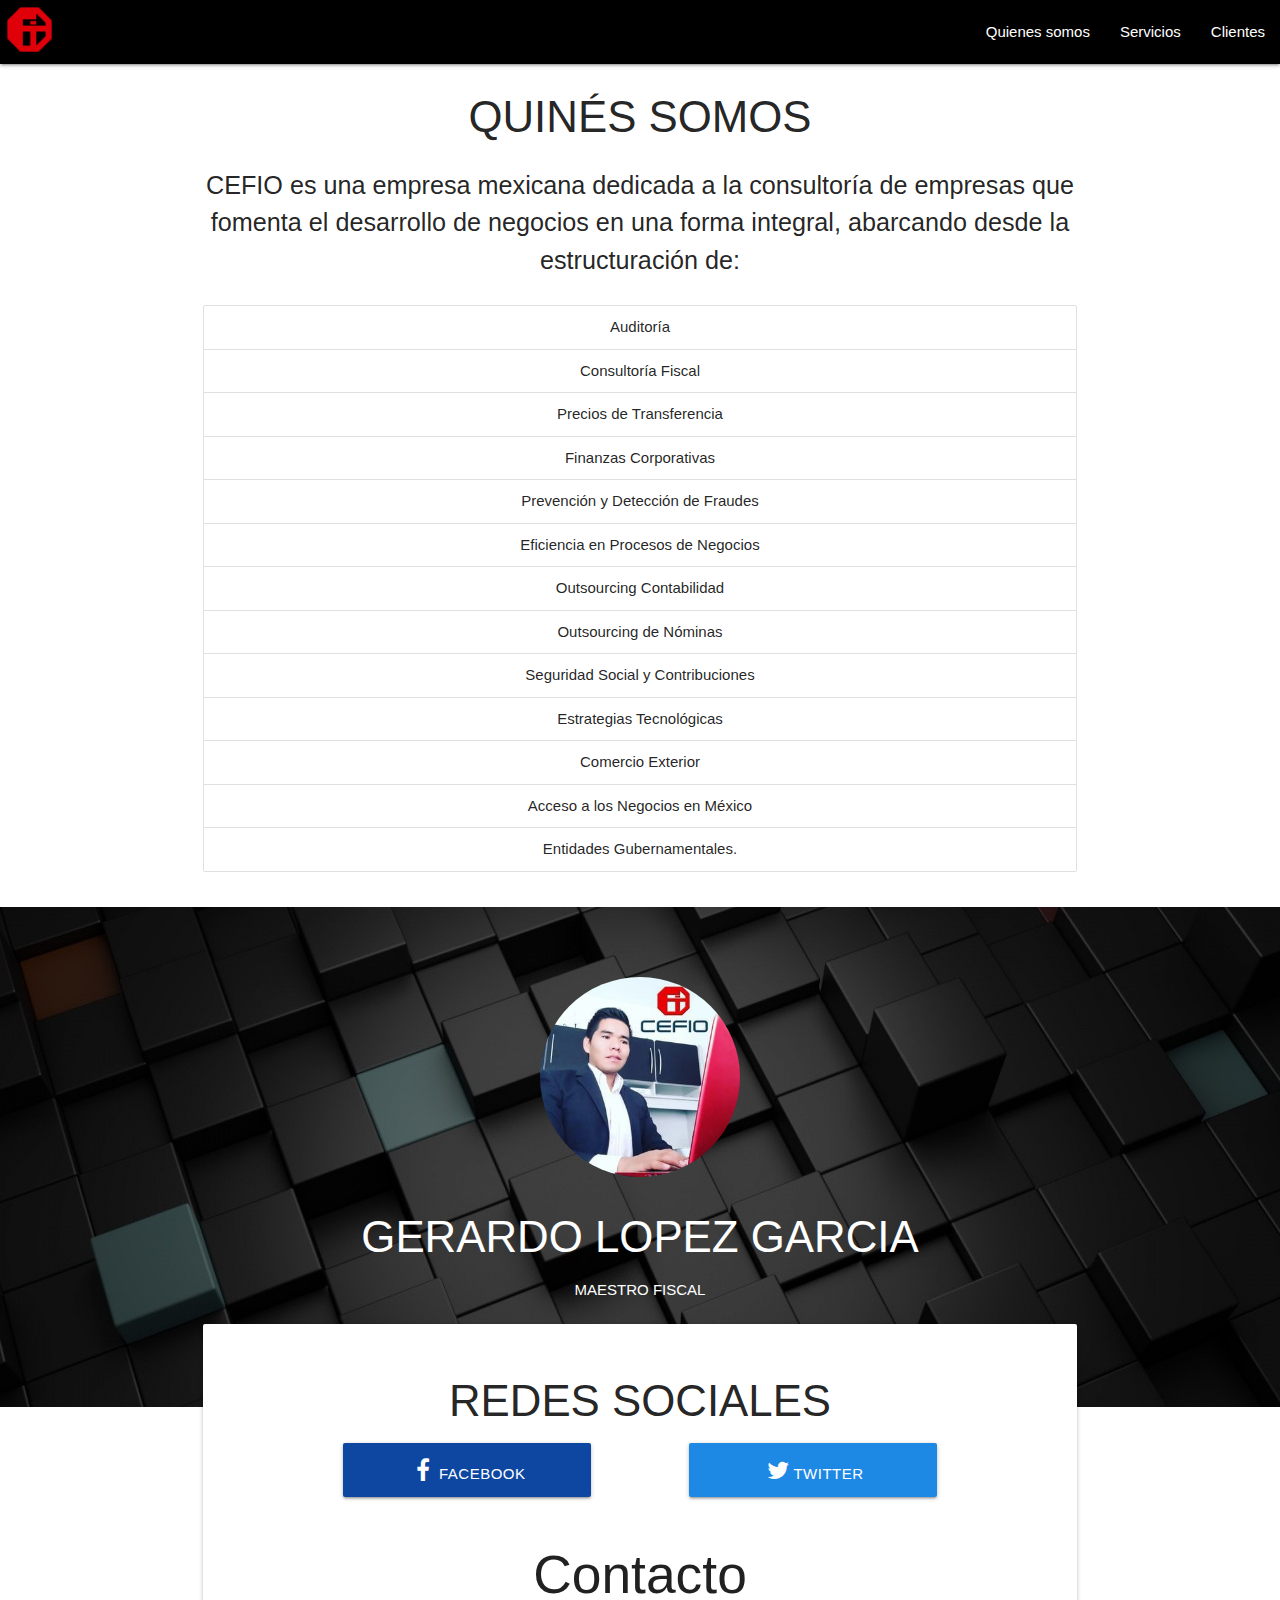
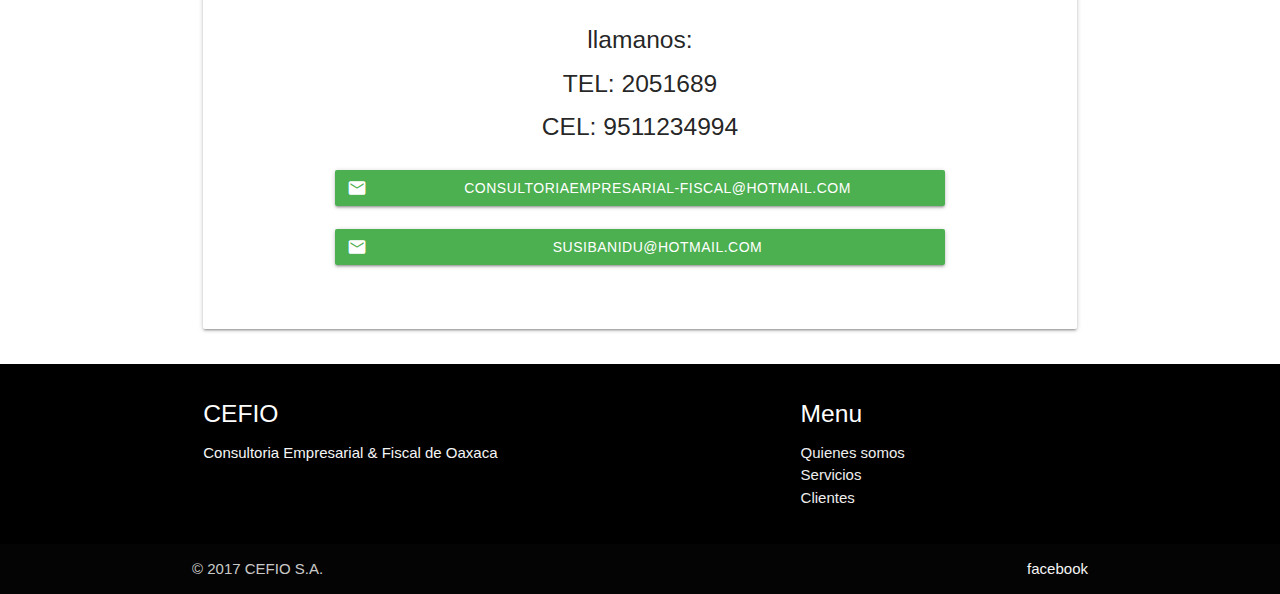
<file: quinesomos.html>
<!DOCTYPE html>
  <html>
    <head>
      <!--Import Google Icon Font-->
      <link href="https://fonts.googleapis.com/icon?family=Material+Icons" rel="stylesheet">
      <link href="https://stackpath.bootstrapcdn.com/font-awesome/4.7.0/css/font-awesome.min.css" rel="stylesheet" integrity="sha384-wvfXpqpZZVQGK6TAh5PVlGOfQNHSoD2xbE+QkPxCAFlNEevoEH3Sl0sibVcOQVnN" crossorigin="anonymous">
      <!--Import materialize.css-->
      <link rel="stylesheet" href="https://cdnjs.cloudflare.com/ajax/libs/materialize/1.0.0/css/materialize.min.css">
      <link type="text/css" rel="stylesheet" href="css/Style.css"  media="screen,projection"/>
      <!--Let browser know website is optimized for mobile-->
      <meta name="viewport" content="width=device-width, initial-scale=1.0"/>
      <link rel="shortcut icon" href="img/logo.png" />
      <title>CEFIO-Quienes somos</title>
    </head>

    <body>
        <nav class="nav-extended">
                    <div class="nav-wrapper black">
                      <a href="index.html" class="brand-logo"><img src="img/logo.png" width="59px" alt="logo"></a>
                      <a href="#" data-target="mobile-demo" class="sidenav-trigger"><i class="material-icons">menu</i></a>
                      <ul id="nav-mobile" class="right hide-on-med-and-down navegacion">
                        <li><a href="quinesomos.html">Quienes somos</a></li>
                        <li><a href="servicios.html">Servicios</a></li>
                        <li><a href="clientes.html">Clientes</a></li>
                      </ul>
                    </div>
        </nav>
        <ul class="sidenav grey darken-4" id="mobile-demo">
            <li>
               <h2 class="center red-text"><a href="index.html" class="red-text">CEFIO</a></h2>
            </li>
            <li><a href="quinesomos.html" class="white-text">Quienes somos</a></li>
            <li><a href="servicios.html" class="white-text">Servicios</a></li>
            <li><a href="clientes.html" class="white-text">Clientes</a></li>
          </ul>
          
        <div class="container">
            <div class="row">
                <div class="col s12">   
                        <h3 class="center">QUINÉS SOMOS</h3>
                        <p class="center-align flow-text">
                            CEFIO es una empresa mexicana dedicada a la consultoría de empresas que fomenta el desarrollo de 
                            negocios en una forma integral, abarcando desde la estructuración de:
                        </p>
                        <ul class="collection center-align">
                            <li class="collection-item">Auditoría</li>
                            <li class="collection-item">Consultoría Fiscal</li>
                            <li class="collection-item">Precios de Transferencia</li>
                            <li class="collection-item">Finanzas Corporativas</li>
                            <li class="collection-item">Prevención y Detección de Fraudes</li>
                            <li class="collection-item">Eficiencia en Procesos de Negocios</li>
                            <li class="collection-item">Outsourcing Contabilidad</li>
                            <li class="collection-item">Outsourcing de Nóminas</li>
                            <li class="collection-item">Seguridad Social y Contribuciones</li>
                            <li class="collection-item">Estrategias Tecnológicas</li>
                            <li class="collection-item">Comercio Exterior</li>
                            <li class="collection-item">Acceso a los Negocios en México</li>
                            <li class="collection-item">Entidades Gubernamentales.</li>
                        </ul>
                </div>
            </div>
            
        </div>
        <div class="col s12">
                <div class="parallax-container center valign-wrapper">
                    <div class="container">
                      <div class="row">
                        <div class="col s12 white-text">
                          <img class="responsive-img circle" width="200px" src="img/foto.jpg" alt="foto">
                          <h3>GERARDO LOPEZ GARCIA</h3>
                          <p>MAESTRO FISCAL</p>
                        </div>
                      </div>
                    </div>
                    
                    <div class="parallax">
                      <img src="img/perfil.jpg">
                    </div>
                  
                  </div>                                 
        </div>
        <div class="container">
            <div class="row">
                <div class="col s12">
                    <div class="card">
                        <div class="card-content cardm">
                            <h3 class="center-align">REDES SOCIALES</h3>
                            <div class="row center">
                              <div class="container">
                                <a href="https://www.facebook.com/gerardolopezgar" class="waves-effect waves-light btn-large blue darken-4 col s12 m5"><i class="fa fa-facebook fa-fw"></i>facebook</a>
                                <div class="col m2">
                                    <br>
                                  </div>
                                <a class="waves-effect waves-light btn-large blue darken-1 col s12 m5"><i class="fa fa-twitter fa-fw"></i>twitter</a>
                              </div>
                              <br>
                              <br>
                              <br>
                              <div class="row">
                                <div class="container">
                                  <h2>Contacto</h2>
                                  <h5>llamanos:</h5>
                                  <h5>TEL: 2051689</h5>
                                  <h5>CEL: 9511234994</h5>
                                </div>
                              </div>
                              <div class="row">
                                <div class="container">
                                    <a href="mailto:consultoriaempresarial-fiscal@hotmail.com" class="waves-effect waves-light btn green col s12 xl12"><i class="material-icons left">email</i>consultoriaempresarial-fiscal@hotmail.com</a>
                                    <div class="col xl1">
                                      <br>
                                    </div>
                                    <a href="mailto:susibanidu@hotmail.com" class="waves-effect waves-light btn green col s12 xl12s"><i class="material-icons left">email</i>susibanidu@hotmail.com</a>
                                </div>
                              </div>
                          </div>
                            
                        </div>
                        
                    </div>
                </div>
                
            </div>
        </div>
        <footer class="page-footer black">
            <div class="container">
              <div class="row">
                <div class="col l6 s12">
                  <h5 class="white-text">CEFIO</h5>
                  <p class="grey-text text-lighten-4">Consultoria Empresarial & Fiscal de Oaxaca</p>
                </div>
                <div class="col l4 offset-l2 s12">
                  <h5 class="white-text">Menu</h5>
                  <ul>
                    <li><a class="grey-text text-lighten-3" href="quinesomos.html">Quienes somos</a></li>
                    <li><a class="grey-text text-lighten-3" href="servicios.html">Servicios</a></li>
                    <li><a class="grey-text text-lighten-3" href="clientes.html">Clientes</a></li>
                  </ul>
                </div>
              </div>
            </div>
            <div class="footer-copyright">
              <div class="container">
              © 2017 CEFIO S.A.
              <a class="grey-text text-lighten-4 right" href="https://www.facebook.com/profile.php?id=100010576951744">facebook</a>
              </div>
            </div>
          </footer>
        
                
                  
      <!--JavaScript at end of body for optimized loading-->
      <script src="https://cdnjs.cloudflare.com/ajax/libs/materialize/1.0.0/js/materialize.min.js"></script>
      <script src="https://code.jquery.com/jquery-3.3.1.min.js" integrity="sha256-FgpCb/KJQlLNfOu91ta32o/NMZxltwRo8QtmkMRdAu8=" crossorigin="anonymous"></script>      
      <script src="js/funcion.js"></script>
    </body>
  </html>
</file>
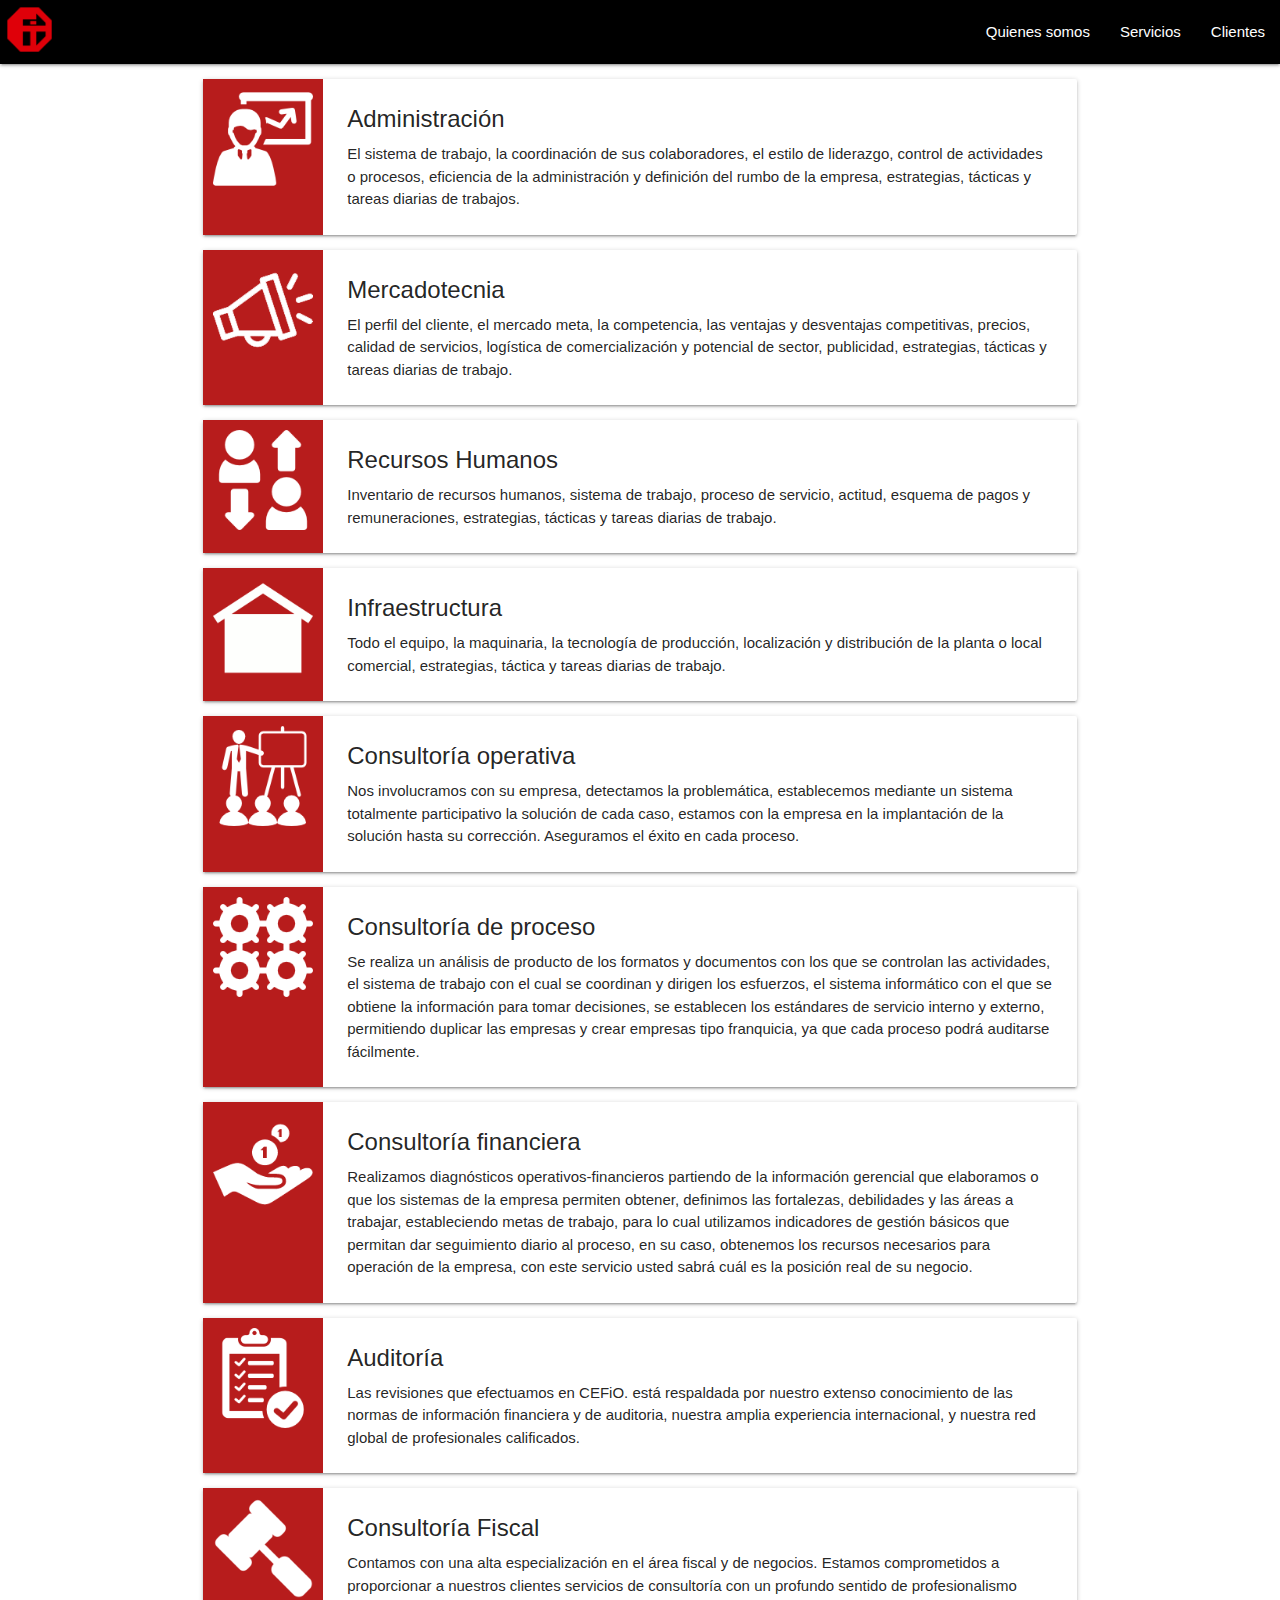
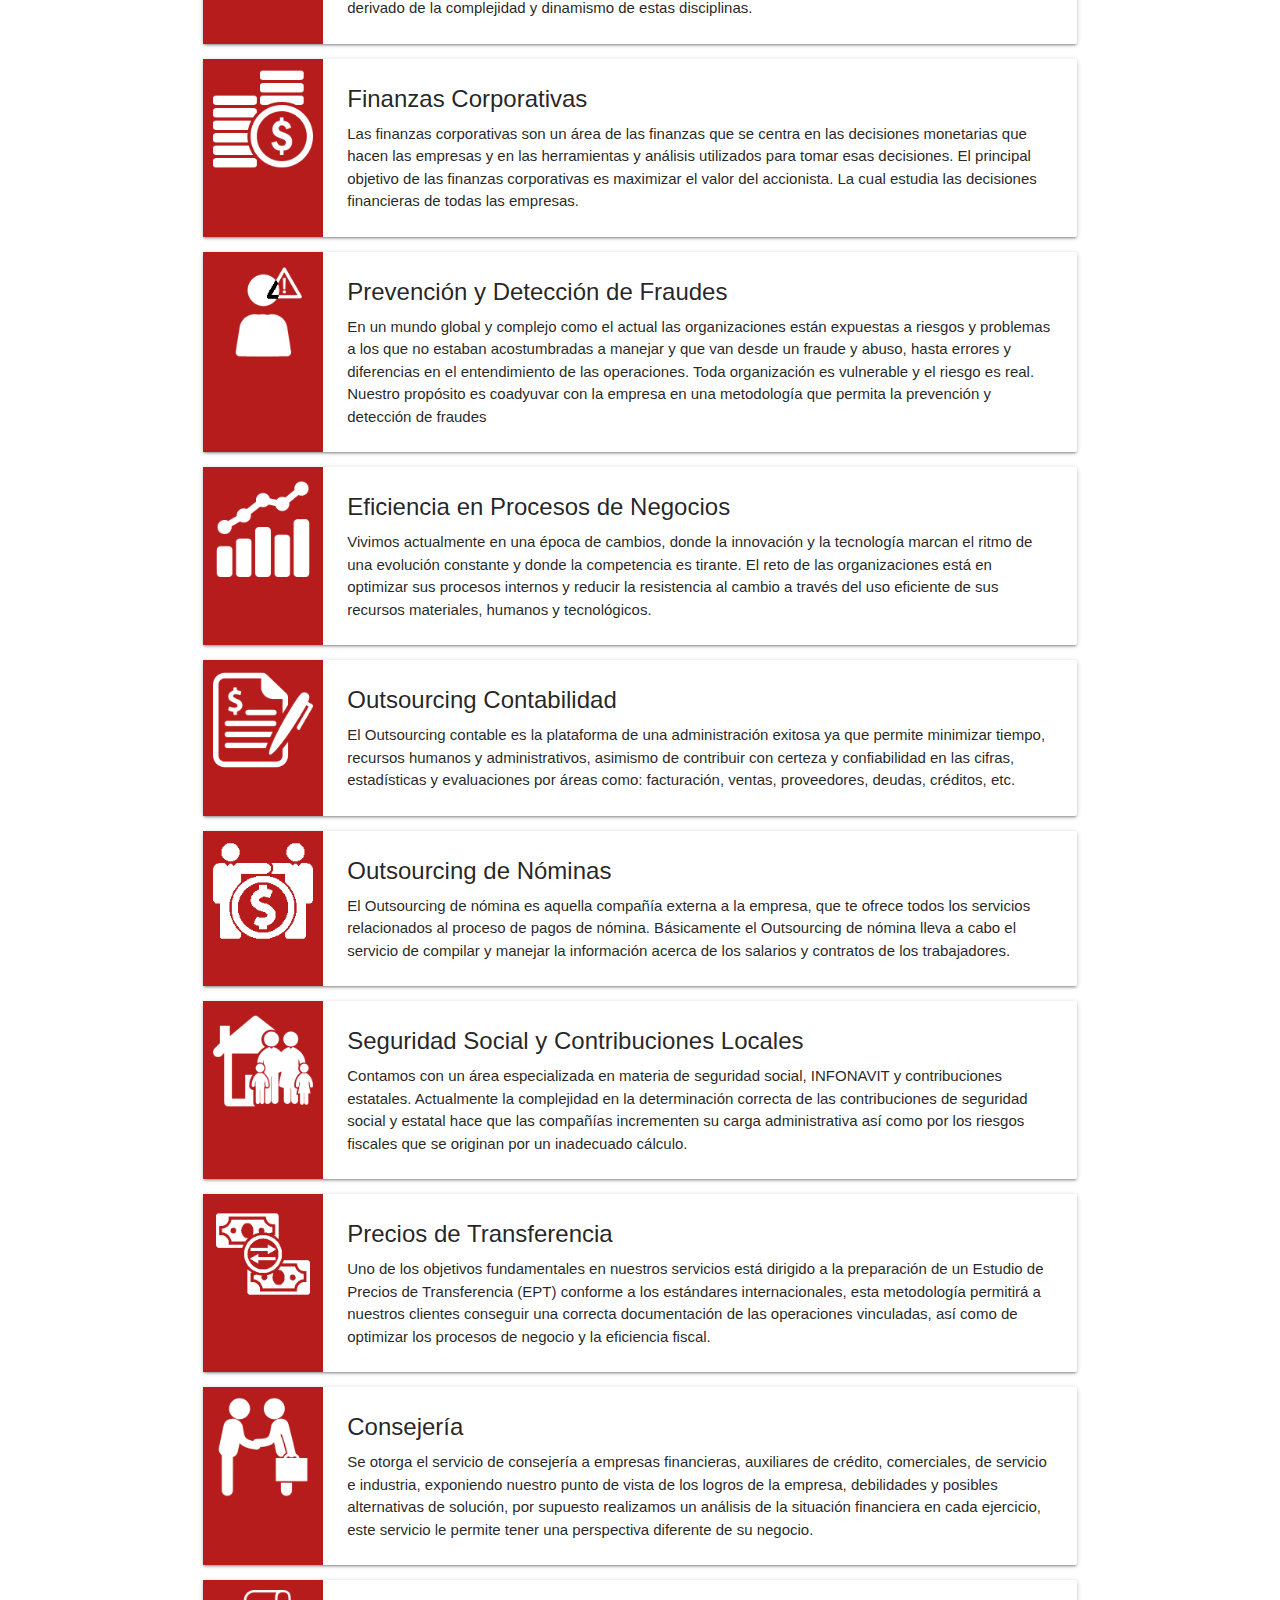
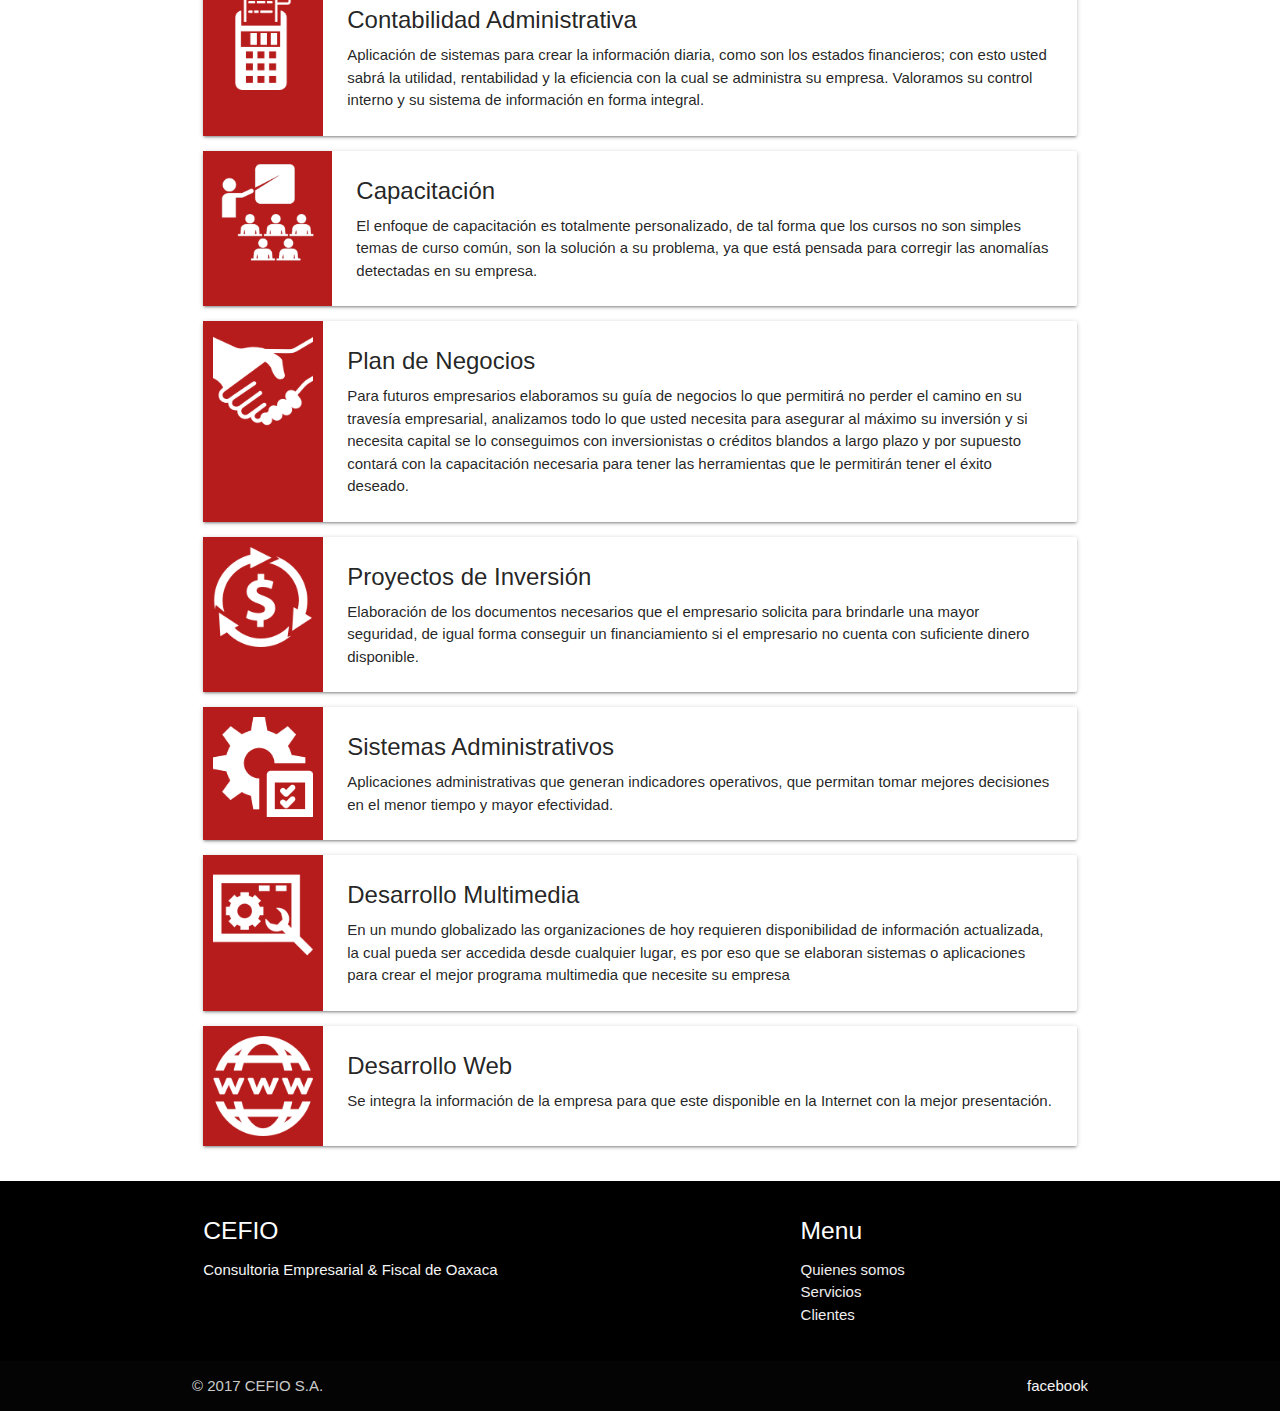
<file: servicios.html>
<!DOCTYPE html>
<html lang="en">
<head>
    <!--Import Google Icon Font-->
    <link href="https://fonts.googleapis.com/icon?family=Material+Icons" rel="stylesheet">
    <link href="https://stackpath.bootstrapcdn.com/font-awesome/4.7.0/css/font-awesome.min.css" rel="stylesheet" integrity="sha384-wvfXpqpZZVQGK6TAh5PVlGOfQNHSoD2xbE+QkPxCAFlNEevoEH3Sl0sibVcOQVnN" crossorigin="anonymous">
    <!-- Compiled and minified CSS -->
    <link rel="stylesheet" href="https://cdnjs.cloudflare.com/ajax/libs/materialize/1.0.0/css/materialize.min.css">    
    <link type="text/css" rel="stylesheet" href="css/Style.css"  media="screen,projection"/>
    <!--Let browser know website is optimized for mobile-->
    <meta name="viewport" content="width=device-width, initial-scale=1.0"/>
    <link rel="shortcut icon" href="img/logo.png" />
    <title>CEFIO-Servicios</title>
    
</head>
<body>
    <nav class="nav-extended">
        <div class="nav-wrapper black">
            <a href="index.html" class="brand-logo"><img src="img/logo.png" width="59px" alt="logo"></a>
            <a href="#" data-target="mobile-demo" class="sidenav-trigger"><i class="material-icons">menu</i></a>
            <ul id="nav-mobile" class="right hide-on-med-and-down navegacion">
                <li><a href="quinesomos.html">Quienes somos</a></li>
                <li><a href="servicios.html">Servicios</a></li>
                <li><a href="clientes.html">Clientes</a></li>
            </ul>
        </div>
    </nav>
    <ul class="sidenav grey darken-4" id="mobile-demo">
            <li>
               <h2 class="center red-text"><a href="index.html" class="red-text">CEFIO</a></h2>
            </li>
            <li><a href="quinesomos.html" class="white-text">Quienes somos</a></li>
            <li><a href="servicios.html" class="white-text">Servicios</a></li>
            <li><a href="clientes.html" class="white-text">Clientes</a></li>
          </ul>
    <div class="container">
        <div class="row">
            <div class="col s12">
                <ul>
                    <li>
                        <div class="card horizontal">
                            <div class="card-image red darken-4 pad">
                                <img src="img/icons/1.png" alt="icon">
                            </div>
                            <div class="card-stacked">
                                    <div class="card-content">
                                            <span class="card-title">Administración</span>
                                            <p> El sistema de trabajo, la coordinación de sus colaboradores, el estilo de liderazgo, control de actividades o procesos, eficiencia de la administración y definición del rumbo de la empresa, estrategias, tácticas y tareas diarias de trabajos.</p>
                                    </div>
                            </div>
                            
                        </div>
                    </li>
                    <li>
                            <div class="card horizontal">
                                    <div class="card-image red darken-4 pad">
                                        <img src="img/icons/2.png" alt="icon">
                                    </div>
                                    <div class="card-stacked">
                                            <div class="card-content">
                                                    <span class="card-title">Mercadotecnia</span>
                                                    <p>El perfil del cliente, el mercado meta, la competencia, las ventajas y desventajas competitivas, precios, calidad de servicios, logística de comercialización y potencial de sector, publicidad, estrategias, tácticas y tareas diarias de trabajo.</p>                                             </div>
                                            </div>                        
                                </div>
                    </li>
                    <li>
                        <div class="card horizontal">
                            <div class="card-image red darken-4 pad">
                                <img src="img/icons/3.png" alt="icon">
                            </div>
                            <div class="card-stacked">
                                    <div class="card-content">
                                            <span class="card-title">Recursos Humanos</span>
                                            <p> Inventario de recursos humanos, sistema de trabajo, proceso de servicio, actitud, esquema de pagos y remuneraciones, estrategias, tácticas y tareas diarias de trabajo.</p>
                                        </div>                        
                        </div>
                    </li>
                    <li>
                            <div class="card horizontal">
                                    <div class="card-image red darken-4 pad">
                                        <img src="img/icons/4.png" alt="icon">
                                    </div>
                                    <div class="card-stacked">
                                            <div class="card-content">
                                                    <span class="card-title">Infraestructura</span>
                                                    <p>Todo el equipo, la maquinaria, la tecnología de producción, localización y distribución de la planta o local comercial, estrategias, táctica y tareas diarias de trabajo.</p>
                                                </div>
                                    </div>
                                    
                                </div>
                    </li>
                    <li>
                        <div class="card horizontal">
                            <div class="card-image red darken-4 pad">
                                <img src="img/icons/5.png" alt="icon">
                            </div>
                            <div class="card-stacked">
                                    <div class="card-content">
                                            <span class="card-title">Consultoría operativa</span>
                                            <p>Nos involucramos con su empresa, detectamos la problemática, establecemos mediante un sistema totalmente participativo la solución de cada caso, estamos con la empresa en la implantación de la solución hasta su corrección. Aseguramos el éxito en cada proceso.</p>
                                        </div>
                            </div>
                            
                        </div>
                    </li>
                    <li>
                        <div class="card horizontal">
                            <div class="card-image red darken-4 pad">
                                <img src="img/icons/6.png" alt="icon">
                            </div>
                            <div class="card-stacked">
                                    <div class="card-content">
                                            <span class="card-title">Consultoría de proceso</span>
                                            <p>Se realiza un análisis de producto de los formatos y documentos con los que se controlan las actividades, el sistema de trabajo con el cual se coordinan y dirigen los esfuerzos, el sistema informático con el que se obtiene la información para tomar decisiones, se establecen los estándares de servicio interno y externo, permitiendo duplicar las empresas y crear empresas tipo franquicia, ya que cada proceso podrá auditarse fácilmente.</p>
                                        </div>
                            </div>
                            
                        </div>
                    </li>
                    <li>
                        <div class="card horizontal">
                            <div class="card-image red darken-4 pad">
                                <img src="img/icons/7.png" alt="icon">
                            </div>
                            <div class="card-stacked">
                                    <div class="card-content">
                                            <span class="card-title">Consultoría financiera</span>
                                            <p>Realizamos diagnósticos operativos-financieros partiendo de la información gerencial que elaboramos o que los sistemas de la empresa permiten obtener, definimos las fortalezas, debilidades y las áreas a trabajar, estableciendo metas de trabajo, para lo cual utilizamos indicadores de gestión básicos que permitan dar seguimiento diario al proceso, en su caso, obtenemos los recursos necesarios para operación de la empresa, con este servicio usted sabrá cuál es la posición real de su negocio.</p>
                                        </div>
                            </div>
                            
                        </div>
                    </li>
                    <li>
                        <div class="card horizontal">
                            <div class="card-image red darken-4 pad">
                                <img src="img/icons/8.png" alt="icon">
                            </div>
                            <div class="card-stacked">
                                    <div class="card-content">
                                            <span class="card-title">Auditoría</span>
                                            <p>Las revisiones que efectuamos en CEFiO. está respaldada por nuestro extenso conocimiento de las normas de información financiera y de auditoria, nuestra amplia experiencia internacional, y nuestra red global de profesionales calificados.</p>
                                        </div>
                            </div>
                            
                        </div>
                    </li>
                    <li>
                        <div class="card horizontal">
                            <div class="card-image red darken-4 pad">
                                <img src="img/icons/9.png" alt="icon">
                            </div>
                            <div class="card-stacked">
                                    <div class="card-content">
                                            <span class="card-title">Consultoría Fiscal</span>
                                            <p>Contamos con una alta especialización en el área fiscal y de negocios. Estamos comprometidos a proporcionar a nuestros clientes servicios de consultoría con un profundo sentido de profesionalismo derivado de la complejidad y dinamismo de estas disciplinas.</p>
                                        </div>
                            </div>
                            
                        </div>
                    </li>
                    <li>
                        <div class="card horizontal">
                            <div class="card-image red darken-4 pad">
                                <img src="img/icons/10.png" alt="icon">
                            </div>
                            <div class="card-stacked">
                                    <div class="card-content">
                                            <span class="card-title">Finanzas Corporativas</span>
                                            <p>Las finanzas corporativas son un área de las finanzas que se centra en las decisiones monetarias que hacen las empresas y en las herramientas y análisis utilizados para tomar esas decisiones. El principal objetivo de las finanzas corporativas es maximizar el valor del accionista. La cual estudia las decisiones financieras de todas las empresas.</p>
                                        </div>
                            </div>
                            
                        </div>
                    </li>
                    <li>
                        <div class="card horizontal">
                            <div class="card-image red darken-4 pad">
                                <img src="img/icons/11.png" alt="icon">
                            </div>
                            <div class="card-stacked">
                                    <div class="card-content">
                                            <span class="card-title">Prevención y Detección de Fraudes</span>
                                            <p>En un mundo global y complejo como el actual las organizaciones están expuestas a riesgos y problemas a los que no estaban acostumbradas a manejar y que van desde un fraude y abuso, hasta errores y diferencias en el entendimiento de las operaciones. Toda organización es vulnerable y el riesgo es real. Nuestro propósito es coadyuvar con la empresa en una metodología que permita la prevención y detección de fraudes</p>
                                        </div>
                            </div>
                            
                        </div>
                    </li>
                    <li>
                        <div class="card horizontal">
                            <div class="card-image red darken-4 pad">
                                <img src="img/icons/12.png" alt="icon">
                            </div>
                            <div class="card-stacked">
                                    <div class="card-content">
                                            <span class="card-title">Eficiencia en Procesos de Negocios</span>
                                            <p>Vivimos actualmente en una época de cambios, donde la innovación y la tecnología marcan el ritmo de una evolución constante y donde la competencia es tirante. El reto de las organizaciones está en optimizar sus procesos internos y reducir la resistencia al cambio a través del uso eficiente de sus recursos materiales, humanos y tecnológicos.</p>
                                        </div>
                            </div>
                            
                        </div>
                    </li>
                    <li>
                        <div class="card horizontal">
                            <div class="card-image red darken-4 pad">
                                <img src="img/icons/13.png" alt="icon">
                            </div>
                            <div class="card-stacked">
                                    <div class="card-content">
                                            <span class="card-title">Outsourcing Contabilidad</span>
                                            <p>El Outsourcing contable es la plataforma de una administración exitosa ya que permite minimizar tiempo, recursos humanos y administrativos, asimismo de contribuir con certeza y confiabilidad en las cifras, estadísticas y evaluaciones por áreas como: facturación, ventas, proveedores, deudas, créditos, etc.</p>
                                        </div>
                            </div>
                            
                        </div>
                    </li>
                    <li>
                        <div class="card horizontal">
                            <div class="card-image red darken-4 pad">
                                <img src="img/icons/14.png" alt="icon">
                            </div>
                            <div class="card-stacked">
                                    <div class="card-content">
                                            <span class="card-title">Outsourcing de Nóminas</span>
                                            <p>El Outsourcing de nómina es aquella compañía externa a la empresa, que te ofrece todos los servicios relacionados al proceso de pagos de nómina. Básicamente el Outsourcing de nómina lleva a cabo el servicio de compilar y manejar la información acerca de  los salarios y  contratos de los trabajadores.</p>
                                        </div>
                            </div>
                            
                        </div>
                    </li>
                    <li>
                        <div class="card horizontal">
                            <div class="card-image red darken-4 pad">
                                <img src="img/icons/15.png" alt="icon">
                            </div>
                            <div class="card-stacked">
                                    <div class="card-content">
                                            <span class="card-title">Seguridad Social y Contribuciones Locales</span>
                                            <p>Contamos con un área especializada en materia de seguridad social, INFONAVIT y contribuciones estatales. Actualmente la complejidad en la determinación correcta de las contribuciones de seguridad social y estatal hace que las compañías incrementen su carga administrativa así como por los riesgos fiscales que se originan por un inadecuado cálculo.</p>
                                        </div>
                            </div>
                            
                        </div>
                    </li>
                    <li>
                        <div class="card horizontal">
                            <div class="card-image red darken-4 pad">
                                <img src="img/icons/16.png" alt="icon">
                            </div>
                            <div class="card-stacked">
                                    <div class="card-content">
                                            <span class="card-title">Precios de Transferencia</span>
                                            <p>Uno de los objetivos fundamentales en nuestros servicios está dirigido a la preparación de un Estudio de Precios de Transferencia (EPT) conforme a los estándares internacionales, esta metodología permitirá a nuestros clientes conseguir una correcta documentación de las operaciones vinculadas, así como de optimizar los procesos de negocio y la eficiencia fiscal.</p>
                                        </div>
                            </div>
                            
                        </div>
                    </li>
                    <li>
                        <div class="card horizontal">
                            <div class="card-image red darken-4 pad">
                                <img src="img/icons/17.png" alt="icon">
                            </div>
                            <div class="card-stacked">
                                    <div class="card-content">
                                            <span class="card-title">Consejería</span>
                                            <p>Se otorga el servicio de consejería a empresas financieras, auxiliares de crédito, comerciales, de servicio e industria, exponiendo nuestro punto de vista de los logros de la empresa, debilidades y posibles alternativas de solución, por supuesto realizamos un análisis de la situación financiera en cada ejercicio, este servicio le permite tener una perspectiva diferente de su negocio.</p>
                                        </div>
                            </div>
                            
                        </div>
                    </li>
                    <li>
                        <div class="card horizontal">
                            <div class="card-image red darken-4 pad">
                                <img src="img/icons/18.png" alt="icon">
                            </div>
                            <div class="card-stacked">
                                    <div class="card-content">
                                            <span class="card-title">Contabilidad Administrativa</span>
                                            <p>Aplicación de sistemas para crear la información diaria, como son los estados financieros; con esto usted sabrá la utilidad, rentabilidad y la eficiencia con la cual se administra su empresa. Valoramos su control interno y su sistema de información en forma integral.</p>
                                        </div>                        
                        </div>
                    </li>
                    <li>
                        <div class="card horizontal">
                            <div class="card-image red darken-4 pad">
                                <img src="img/icons/19.png" alt="icon">
                            </div>
                            <div class="card-stacked">
                                    <div class="card-content">
                                            <span class="card-title">Capacitación</span>
                                            <p>El enfoque de capacitación es totalmente personalizado, de tal forma que los cursos no son simples temas de curso común, son la solución a su problema, ya que está pensada para corregir las anomalías detectadas en su empresa.</p>
                                        </div>
                            </div>
                            
                        </div>
                    </li>
                    <li>
                        <div class="card horizontal">
                            <div class="card-image red darken-4 pad">
                                <img src="img/icons/20.png" alt="icon">
                            </div>
                            <div class="card-stacked">
                                    <div class="card-content">
                                            <span class="card-title">Plan de Negocios</span>
                                            <p>Para futuros empresarios elaboramos su guía de negocios lo que permitirá no perder el camino en su travesía empresarial, analizamos todo lo que usted necesita para asegurar al máximo su inversión y si necesita capital se lo conseguimos con inversionistas o créditos blandos a largo plazo y por supuesto contará con la capacitación necesaria para tener las herramientas que le permitirán tener el éxito deseado.</p>
                                        </div>
                            </div>
                            
                        </div>
                    </li>
                    <li>
                        <div class="card horizontal">
                            <div class="card-image red darken-4 pad">
                                <img src="img/icons/21.png" alt="icon">
                            </div>
                            <div class="card-stacked">
                                    <div class="card-content">
                                            <span class="card-title">Proyectos de Inversión</span>
                                            <p>Elaboración de los documentos necesarios que el empresario solicita para brindarle una mayor seguridad, de igual forma conseguir un financiamiento si el empresario no cuenta con suficiente dinero disponible.</p>
                                        </div>
                            </div>
                            
                        </div>
                    </li>
                    <li>
                        <div class="card horizontal">
                            <div class="card-image red darken-4 pad">
                                <img src="img/icons/22.png" alt="icon">
                            </div>
                            <div class="card-stacked">
                                    <div class="card-content">
                                            <span class="card-title">Sistemas Administrativos</span>
                                            <p>Aplicaciones administrativas que generan indicadores operativos, que permitan tomar mejores decisiones en el menor tiempo y mayor efectividad.</p>
                                        </div>
                            </div>
                            
                        </div>
                    </li>
                    <li>
                        <div class="card horizontal">
                            <div class="card-image red darken-4 pad">
                                <img src="img/icons/23.png" alt="icon">
                            </div>
                            <div class="card-stacked">
                                    <div class="card-content">
                                            <span class="card-title">Desarrollo Multimedia</span>
                                            <p>En un mundo globalizado las organizaciones de hoy requieren disponibilidad de información actualizada, la cual pueda ser accedida desde cualquier lugar, es por eso que se elaboran sistemas o aplicaciones para crear el mejor programa multimedia que necesite su empresa</p>
                                        </div>
                            </div>
                            
                        </div>
                    </li>
                    <li>
                        <div class="card horizontal">
                            <div class="card-image red darken-4 pad">
                                <img src="img/icons/24.png" alt="icon">
                            </div>
                            <div class="card-stacked">
                                    <div class="card-content">
                                            <span class="card-title">Desarrollo Web</span>
                                            <p>Se integra la información de la empresa para que este disponible en la Internet con la mejor presentación.</p>
                                        </div>
                            </div>
                            
                        </div>
                    </li>
                </ul>
            </div>
        </div>
    </div>
    <footer class="page-footer black">
        <div class="container">
          <div class="row">
            <div class="col l6 s12">
              <h5 class="white-text">CEFIO</h5>
              <p class="grey-text text-lighten-4">Consultoria Empresarial & Fiscal de Oaxaca</p>
            </div>
            <div class="col l4 offset-l2 s12">
              <h5 class="white-text">Menu</h5>
              <ul>
                <li><a class="grey-text text-lighten-3" href="quinesomos.html">Quienes somos</a></li>
                <li><a class="grey-text text-lighten-3" href="servicios.html">Servicios</a></li>
                <li><a class="grey-text text-lighten-3" href="clientes.html">Clientes</a></li>
              </ul>
            </div>
          </div>
        </div>
        <div class="footer-copyright">
          <div class="container">
          © 2017 CEFIO S.A.
          <a class="grey-text text-lighten-4 right" href="https://www.facebook.com/profile.php?id=100010576951744">facebook</a>
          </div>
        </div>
      </footer>
    <!-- Compiled and minified JavaScript -->
    <script src="https://cdnjs.cloudflare.com/ajax/libs/materialize/1.0.0/js/materialize.min.js"></script>
    <script src="https://code.jquery.com/jquery-3.3.1.min.js" integrity="sha256-FgpCb/KJQlLNfOu91ta32o/NMZxltwRo8QtmkMRdAu8=" crossorigin="anonymous"></script>
    
    <script src="js/funcion.js"></script>
</body>
</html>
</file>
<file: css/Style.css>
.parallax-container {
    height: 500px;
  }
.divisasTabla a{
    display: none;
}
.navegacion li:hover{
    background: rgba(255, 0, 0, 0.418);
}
.noMarginB{
    margin-bottom: 0px !important;
}
.cardm{
    margin-top: -90px;
}
.pad img{
    max-width: 100px;
    max-height: 100px;
    min-width: 100px;
    min-height: 100px;
    filter: invert(100);
}
.pad{
    padding: 10px;
}
.marg{
    margin-top: 15px;
}

.cards-container {
    column-break-inside: avoid;
  }
  .cards-container .card {
    display: inline-block;
    overflow: visible;
  }
  
  @media only screen and (max-width: 600px) {
    .cards-container {
      -webkit-column-count: 1;
      -moz-column-count: 1;
      column-count: 1;
    }
  }
  @media only screen and (min-width: 601px) {
    .cards-container {
      -webkit-column-count: 2;
      -moz-column-count: 2;
      column-count: 2;
    }
  }
  @media only screen and (min-width: 993px) {
    .cards-container {
      -webkit-column-count: 3;
      -moz-column-count: 3;
      column-count: 3;
    }
  }
  .text-center {
    text-align: center;
  }
</file>
